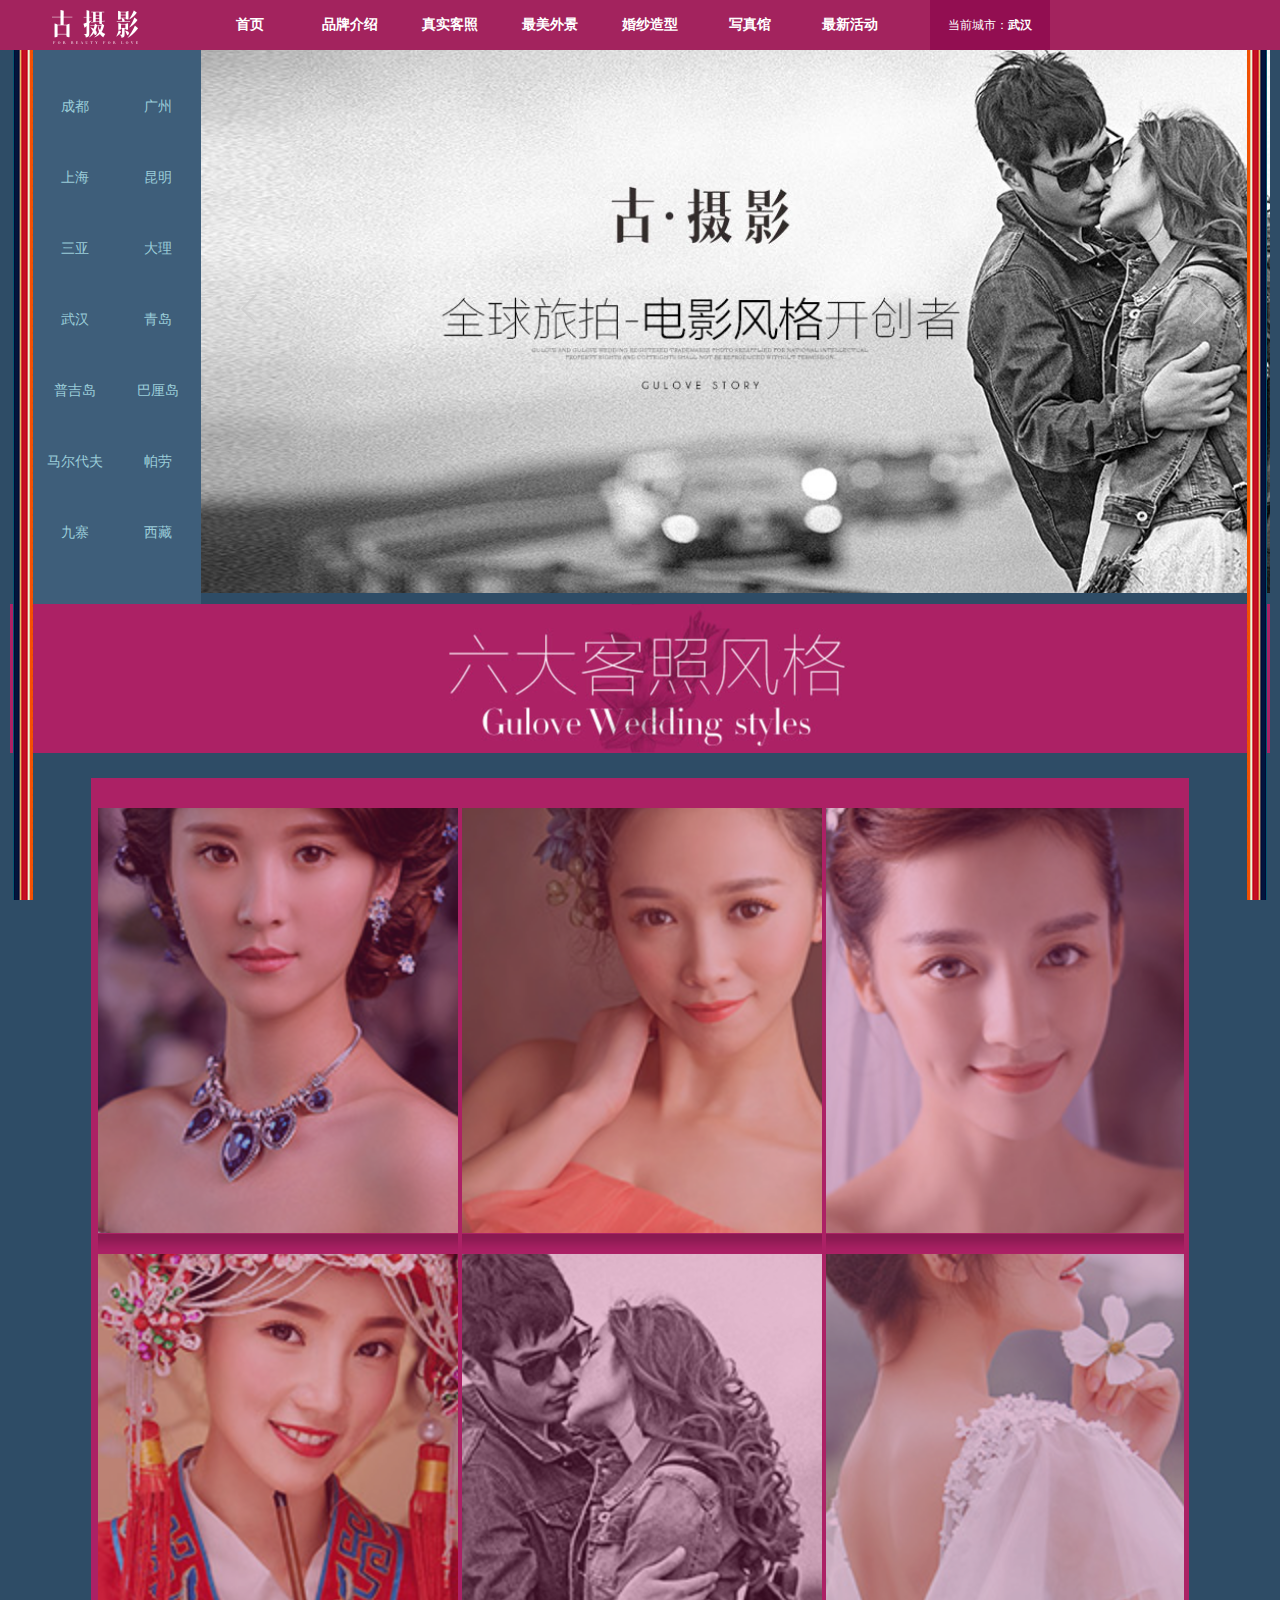
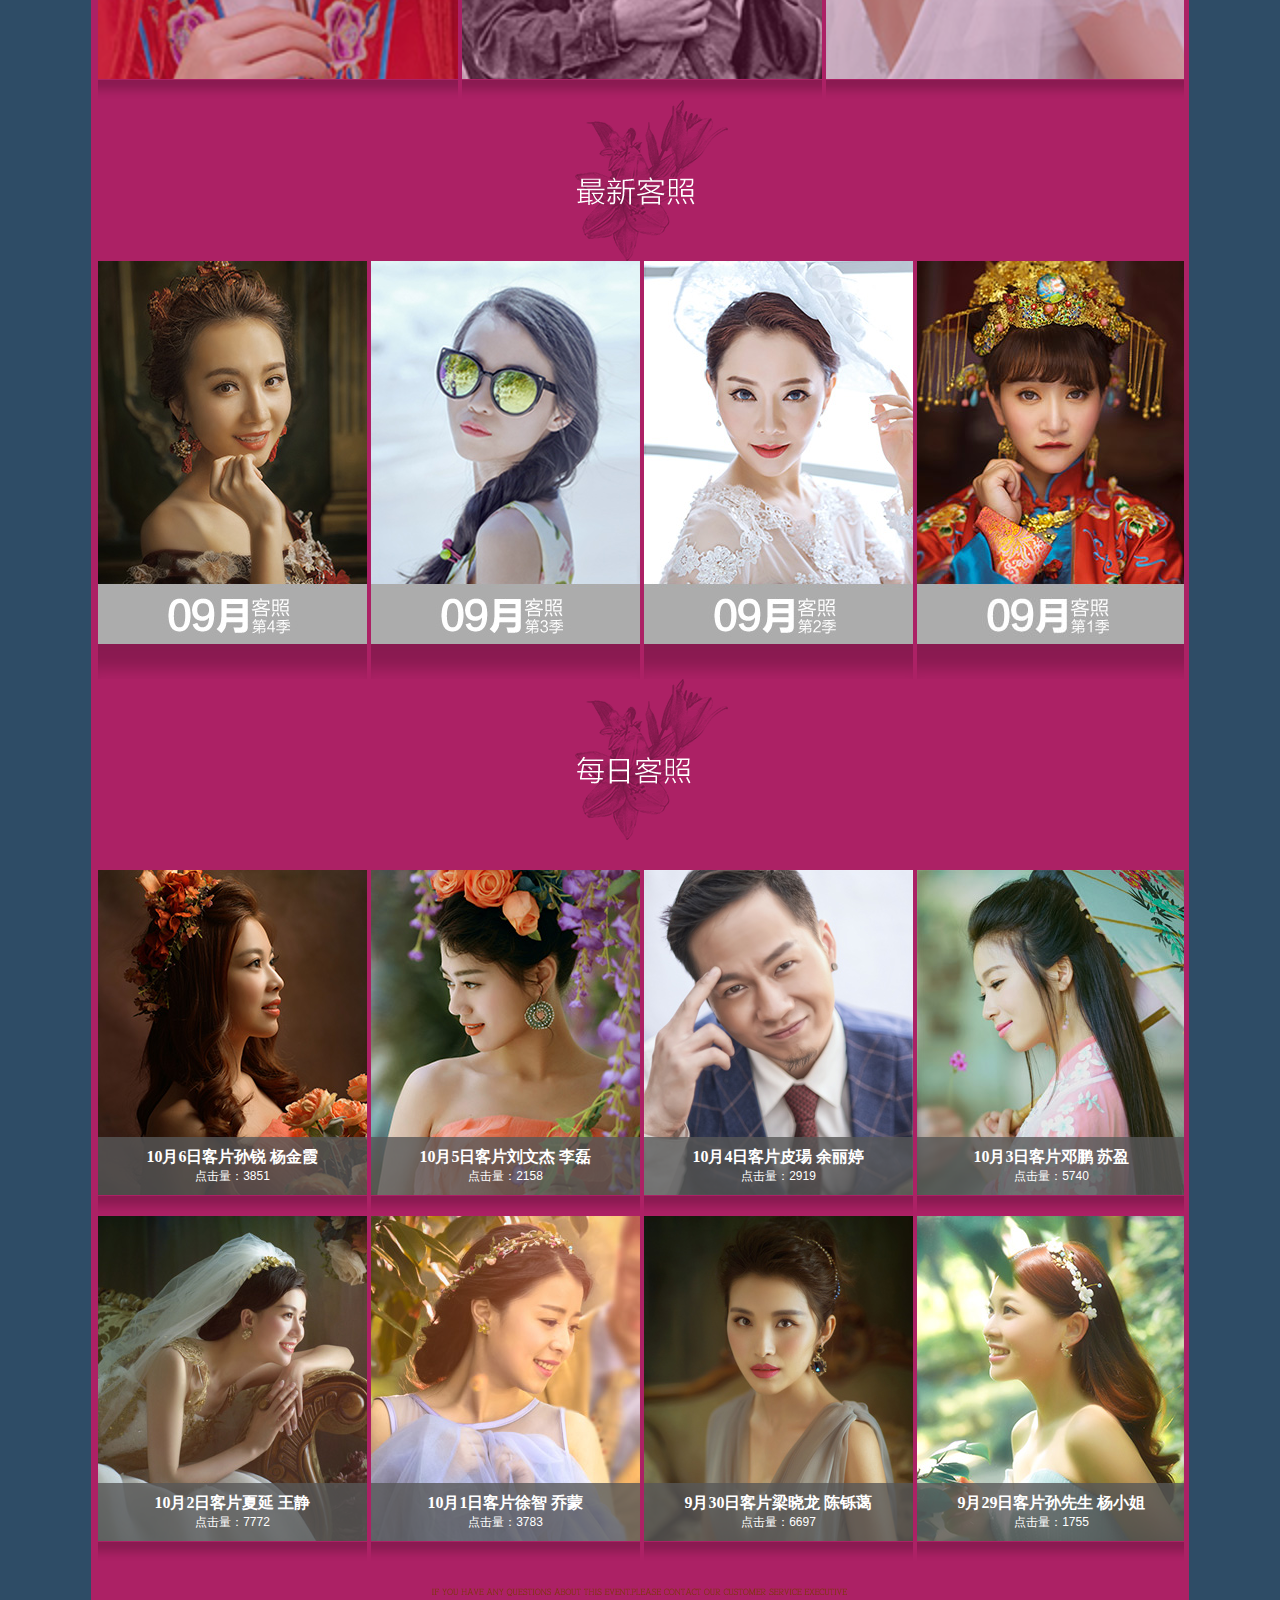
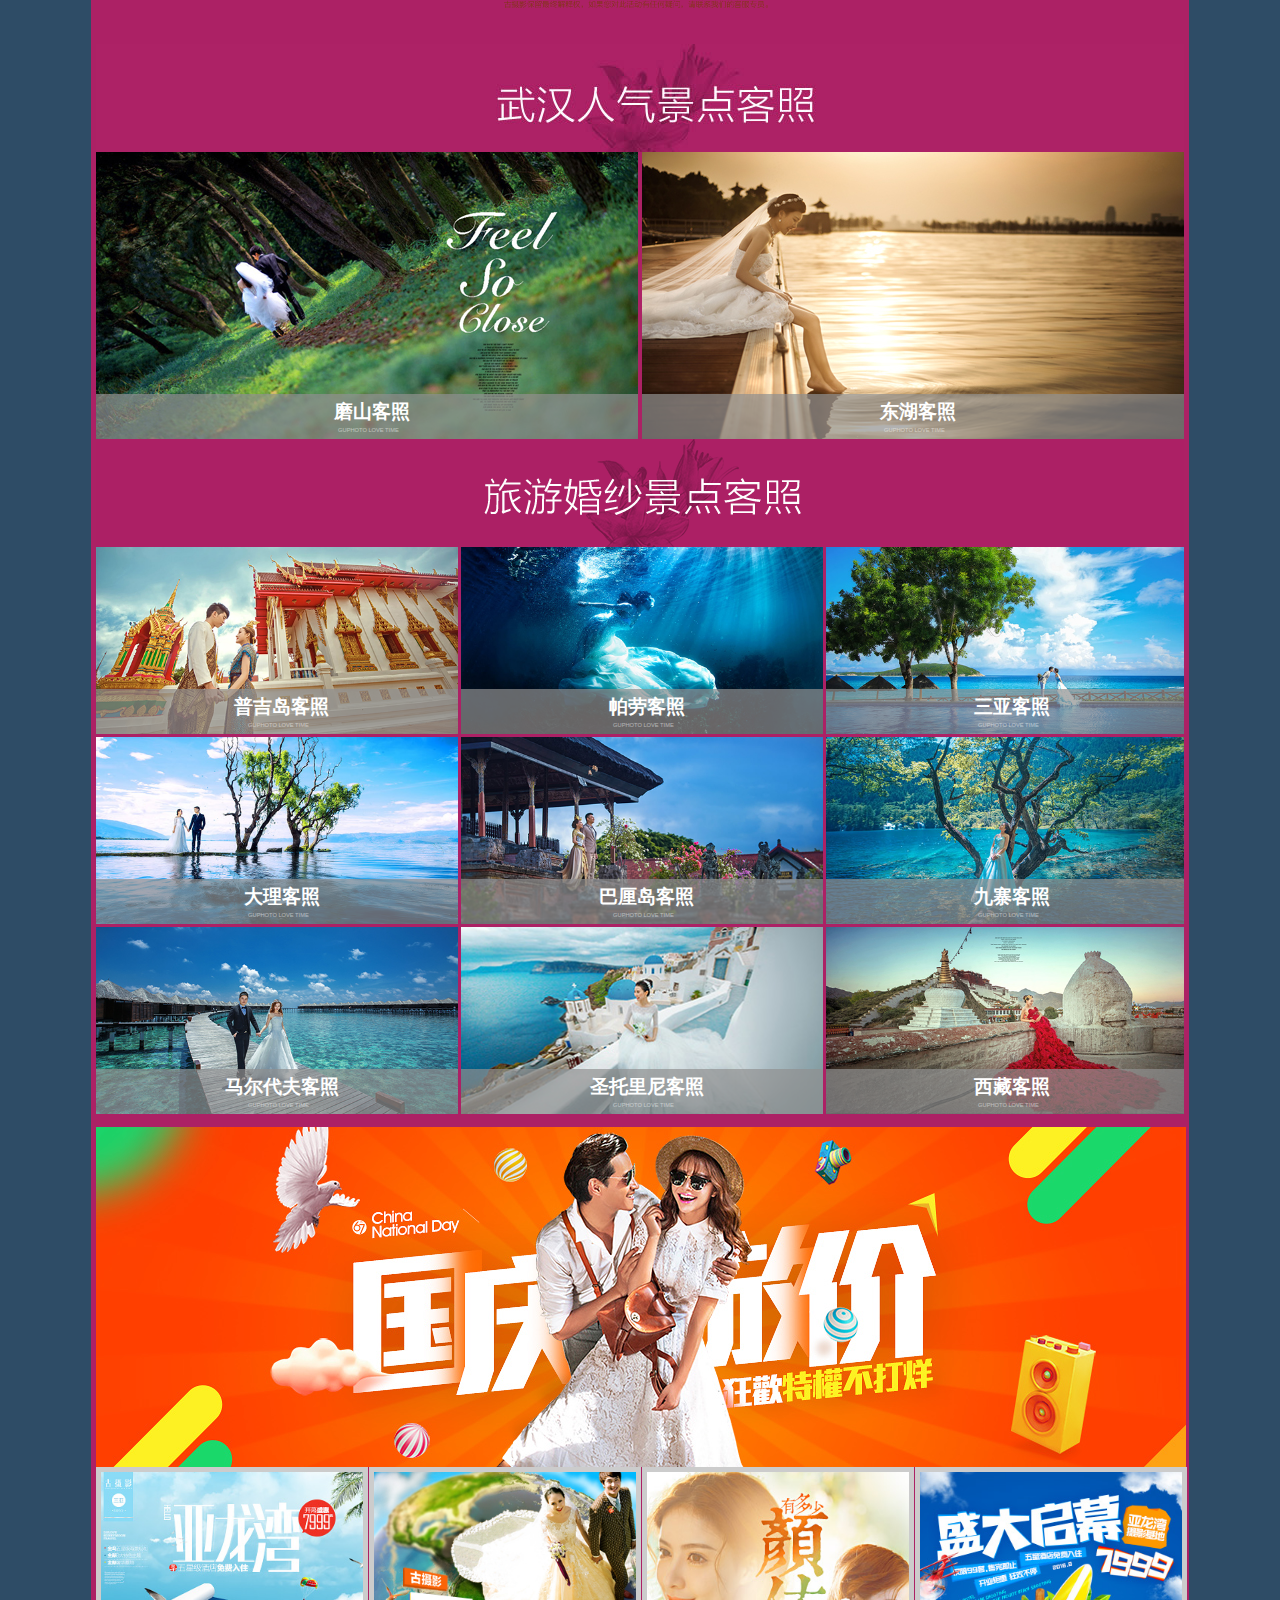
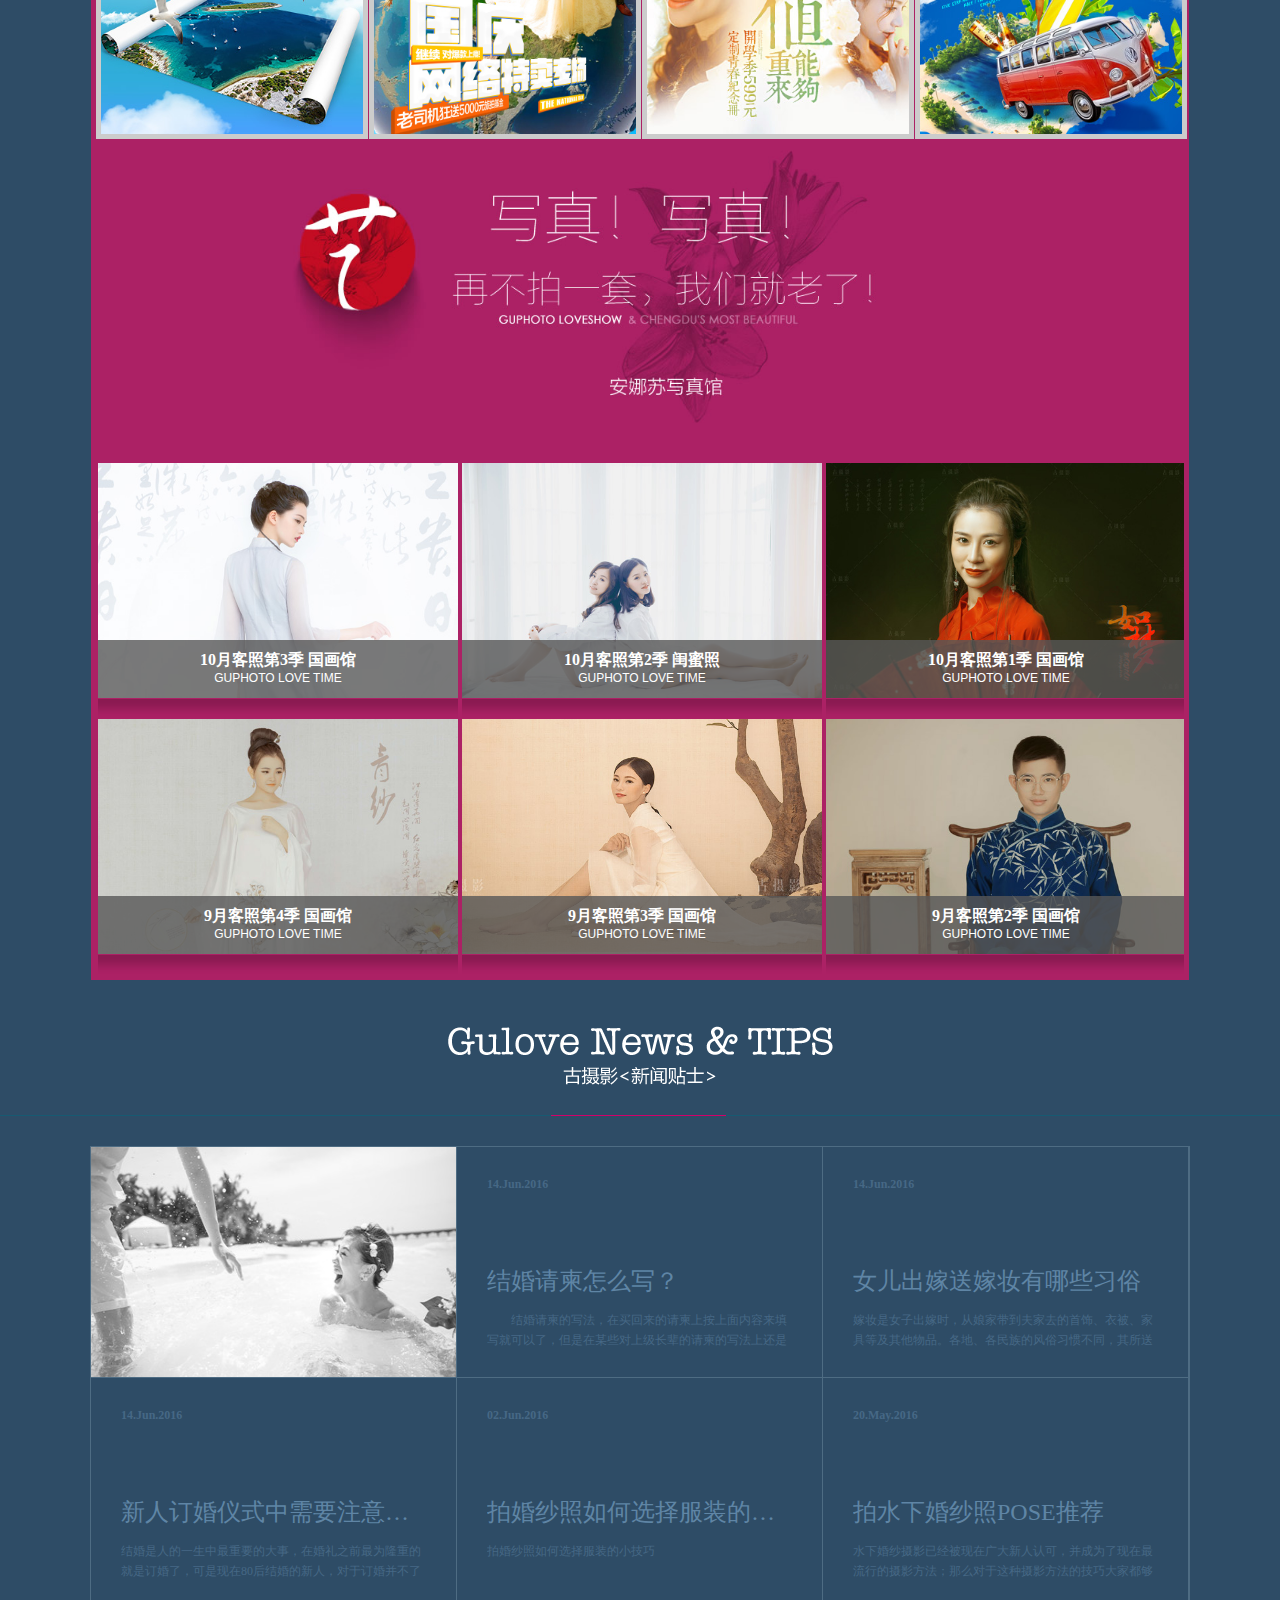
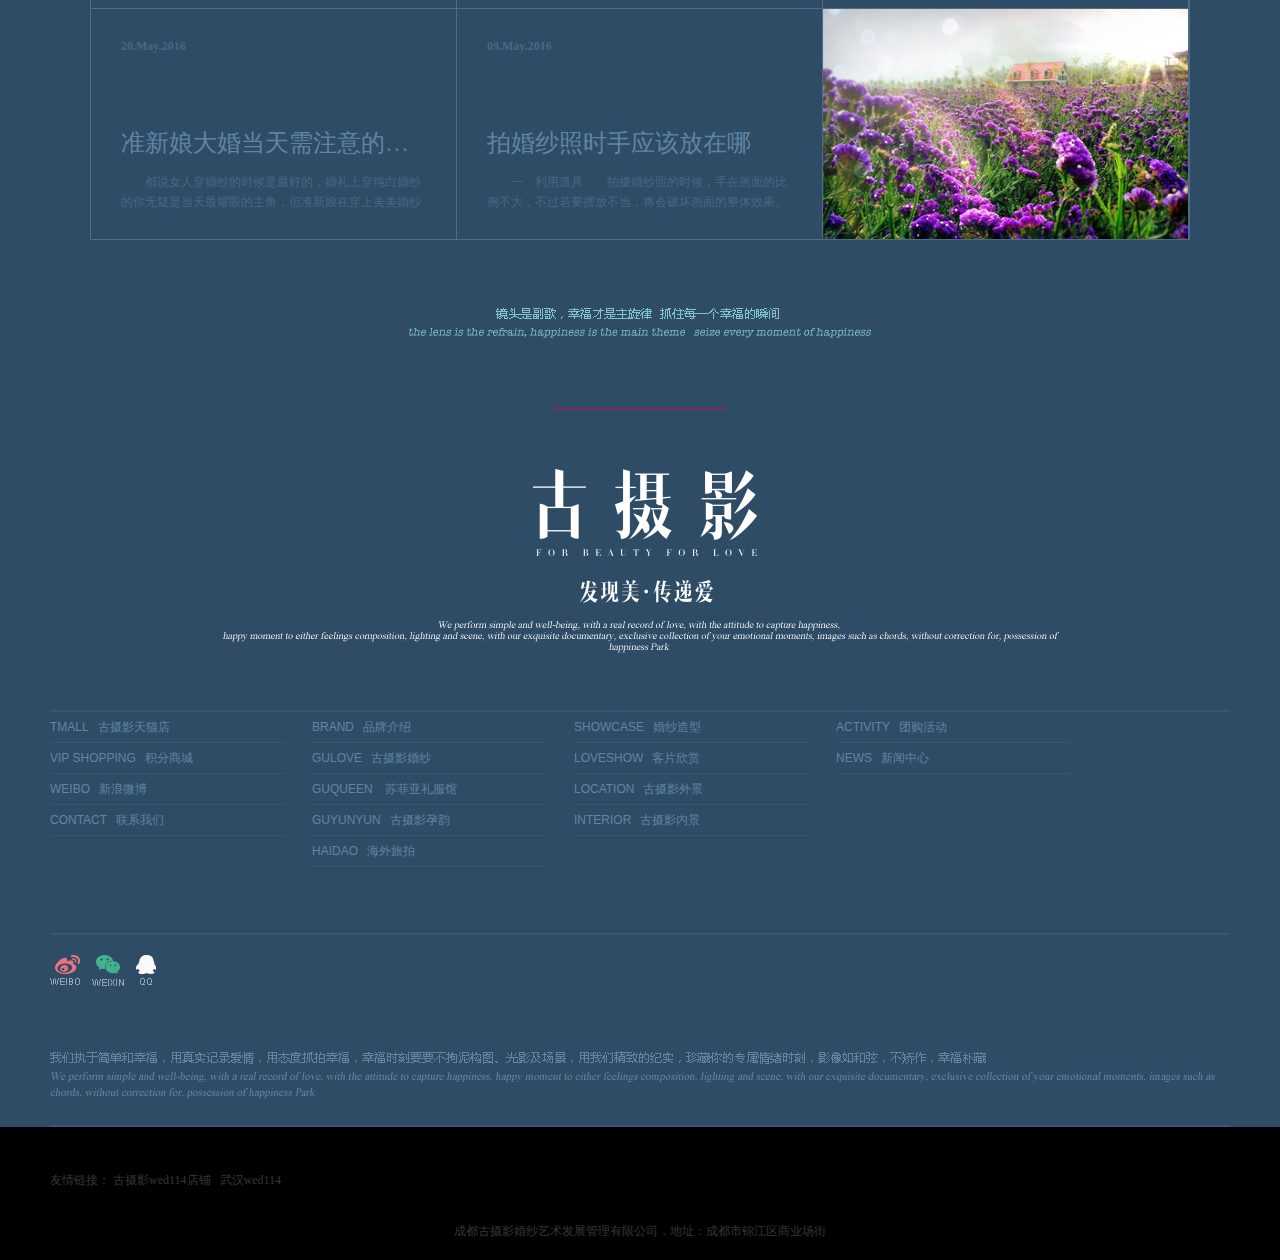
<file: index.html>
<!DOCTYPE html>
<html lang="en">
<head>
    <meta charset="UTF-8">
    <title>Title</title>
    <link rel="stylesheet" href="css/style.css">
    <link rel="stylesheet" href="css/index.css">
    <script src="js/jquery-1.11.1.min.js"></script>
    <script src="js/style.js"></script>
    <script src="js/index.js"></script>
</head>
<body class="page-style-2 index dark-mode-2016">
<div class="city-box city-show-2016" id="page_style_2_city_box">
    <ul class="clear" id="cityList">
        <li>
            <a href="#">成都</a>
        </li>
        <li>
            <a href="#">广州</a>
        </li>
        <li>
            <a href="#">上海</a>
        </li>
        <li>
            <a href="#">昆明</a>
        </li>
        <li>
            <a href="#">三亚</a>
        </li>
        <li>
            <a href="#">大理</a>
        </li>
        <li>
            <a href="#">武汉</a>
        </li>
        <li>
            <a href="#">青岛</a>
        </li>
        <li>
            <a href="#">普吉岛</a>
        </li>
        <li>
            <a href="#">巴厘岛</a>
        </li>
        <li>
            <a href="#">马尔代夫</a>
        </li>
        <li>
            <a href="#">帕劳</a>
        </li>
        <li>
            <a href="#">九寨</a>
        </li>
        <li>
            <a href="#">西藏</a>
        </li>
    </ul>
</div>
<div class="header">
    <nav>
        <div class="top-nav">
            <div class="logo">
                <div class="mt10"><a href="#"><span class="icon-logo"></span></a></div>
            </div>
            <nav>
                <ul class="nav">
                    <li><a href="#">首页</a></li>
                    <li><a href="brand.html">品牌介绍</a></li>
                    <li><a href="client.html">真实客照</a></li>
                    <li><a href="outside.html">最美外景</a></li>
                    <li><a href="#">婚纱造型</a></li>
                    <li id="photo_shop">
                        <a href="#">写真馆</a>
                        <div class="nav-children">
                            <ul>
                                <li><a href="#" >国画馆</a></li>
                                <li><a href="#" >亲子</a></li>
                                <li><a href="#" >孕妈</a></li>
                                <li><a href="#" >闺蜜</a></li>
                                <li><a href="#" >全家福</a></li>
                                <li><a href="#" >情侣</a></li>
                            </ul>
                        </div>
                    </li>
                    <li class="last"><a href="#">最新活动</a></li>
                </ul>
            </nav>
            <div class="fl city">
                当前城市：<strong>武汉</strong>
                <div class="city-box none" id="show_city_nav_top">
                    <ul>
                        <li><a href="#">广州</a></li>
                        <li><a href="#">深圳</a></li>
                    </ul>
                </div>
            </div>
        </div>
    </nav>
</div>
<span class="fix-left-bg"></span>
<span class="fix-right-bg"></span>
<div class="main index">
    <div class="slider-wrapper theme-default top-big-banner">

        <span id="prev_img" class="prev hand"></span>
        <span id="next_img" class="next hand"></span>

        <div class="top-ad-box nivoSlider" id="slider">
            <img src="images/top.jpg">
            <img src="images/banner-2.jpg">
            <img src="images/banner-3.jpg">
            <img src="images/banner-4.jpg">
            <img src="images/banner-5.jpg">
            <img src="images/banner-6.jpg">
        </div>
    </div>
    <div class="slogan-top">
        <a class="title" href="#" >
            <div class="slogan-top-img"></div>
        </a>
    </div>
    <div class="photo-wall photo-3 in-top" id="six_style">
        <div class="photo-wall-super clear">
            <div class="figure zoom">
                <figure>
                    <a class="no_unl list"  href="#">
                        <img src="images/style-1.jpg" class="img"  title="宫廷时尚">
                    </a>
                    <div class="shadow"></div>
                </figure>
            </div>

            <div class="figure zoom" >
                <figure>
                    <a class="no_unl list" href="#">
                        <img class="img" src="images/style-2.jpg" title="复古画意">
                    </a>
                    <div class="shadow"></div>
                </figure>
            </div>

            <div class="figure zoom">
                <figure>
                    <a class="no_unl list"  href="#">
                        <img class="img" src="images/style-3.jpg" title="韩色青春">
                    </a>
                    <div class="shadow"></div>
                </figure>
            </div>
            <div class="figure zoom">
                <figure>
                    <a class="no_unl list" href="#">
                        <img class="img" src="images/style-4.jpg" title="中式古典">
                    </a>
                    <div class="shadow"></div>
                </figure>
            </div>

            <div class="figure zoom">
                <figure>
                    <a class="no_unl list" href="#">
                        <img class="img" src="images/style-5.jpg" title="电影大片">
                    </a>
                    <div class="shadow"></div>
                </figure>
            </div>

            <div class="figure zoom">
                <figure>
                    <a class="no_unl list" href="#">
                        <img class="img" src="images/style-6.jpg" title="日系清新">
                    </a>
                    <div class="shadow"></div>
                </figure>
            </div>
        </div>
        <a class="photo-wall-title" id="month_photo_title">
            <img src="images/photo_title_new.png">
        </a>
    </div>
    <div class="photo-wall photo-4">
        <!--月度客照-->
        <section class="smallGuestPhoto-wrap mode4 clear" id="month_photo">

            <div class="super-wrap">
                <div class="smallGuestPhoto ">
                    <a href="#">
                        <dl>
                            <dd class="modal">
                                <img src="images/nine-4.jpg">
                                <div class="modalBox top"><span>欧式奢华</span></div>
                            </dd>
                        </dl>
                        <div class="smallGuestPhoto-shadow"></div>
                    </a>
                </div>
            </div>
            <div class="super-wrap">
                <div class="smallGuestPhoto ">
                    <a  href="#">
                        <dl>
                            <dd class="modal">
                                <img src="images/nine-3.jpg">
                                <div class="modalBox right"><span>个性时尚</span></div>
                            </dd>
                        </dl>
                        <div class="smallGuestPhoto-shadow"></div>
                    </a>
                </div>
            </div>
            <div class="super-wrap">
                <div class="smallGuestPhoto ">
                    <a  href="#">
                        <dl>
                            <dd class="modal">
                                <img src="images/nine-2.jpg">
                                <div class="modalBox bottom"><span>韩式简约</span></div>
                            </dd>
                        </dl>
                        <div class="smallGuestPhoto-shadow"></div>
                    </a>
                </div>
            </div>
            <div class="super-wrap">
                <div class="smallGuestPhoto ">
                    <a  href="#">
                        <dl>
                            <dd class="modal">
                                <img src="images/nine-1.jpg">
                                <div class="modalBox left"><span>中式经典</span></div>
                            </dd>
                        </dl>
                        <div class="smallGuestPhoto-shadow"></div>
                    </a>
                </div>
            </div>

        </section>
        <img class="photo-title" src="images/photo_title.png">

        <div class="photo-wall-super clear" id="GuestPhoto">

            <div class="figure">
                <figure>
                    <figcaption></figcaption>
                    <a class="no_unl"  href="#">
                        <div class="title-wrap2">
                            <p class="title">10月6日客片孙锐 杨金霞</p>
                            <p style="transform: scale(1);" class="e">点击量：3851</p>
                        </div>
                        <img class="lazy" title="10月6日客片孙锐 杨金霞" alt="10月6日客片孙锐 杨金霞" src="images/269_325_20160812045759295.jpg">
                    </a>
                    <div class="shadow"></div>
                </figure>
            </div>


            <div class="figure">
                <figure>
                    <figcaption></figcaption>
                    <a class="no_unl"  href="#">
                        <div class="title-wrap2">
                            <p class="title">10月5日客片刘文杰 李磊</p>
                            <p style="transform: scale(1);" class="e">点击量：2158</p>
                        </div>
                        <img class="lazy" title="10月5日客片刘文杰 李磊" alt="10月5日客片刘文杰 李磊" src="images/269_325_20160804053608727.jpg">
                    </a>
                    <div class="shadow"></div>
                </figure>
            </div>


            <div class="figure">
                <figure>
                    <figcaption></figcaption>
                    <a class="no_unl"  href="#">
                        <div class="title-wrap2">
                            <p class="title">10月4日客片皮瑒 余丽婷</p>
                            <p style="transform: scale(1);" class="e">点击量：2919</p>
                        </div>
                        <img class="lazy" title="10月4日客片皮瑒 余丽婷" alt="10月4日客片皮瑒 余丽婷" src="images/269_325_20160716055329226.jpg">
                    </a>
                    <div class="shadow"></div>
                </figure>
            </div>


            <div class="figure">
                <figure>
                    <figcaption></figcaption>
                    <a class="no_unl"  href="#">
                        <div class="title-wrap2">
                            <p class="title">10月3日客片邓鹏 苏盈</p>
                            <p style="transform: scale(1);" class="e">点击量：5740</p>
                        </div>
                        <img class="lazy" title="10月3日客片邓鹏 苏盈" alt="10月3日客片邓鹏 苏盈" src="images/269_325_20160706044117639.jpg">
                    </a>
                    <div class="shadow"></div>
                </figure>
            </div>
            <div class="cb"></div>

            <div class="figure">
                <figure>
                    <figcaption></figcaption>
                    <a class="no_unl"  href="#">
                        <div class="title-wrap2">
                            <p class="title">10月2日客片夏延 王静</p>
                            <p style="transform: scale(1);" class="e">点击量：7772</p>
                        </div>
                        <img class="lazy" title="10月2日客片夏延 王静" alt="10月2日客片夏延 王静" src="images/269_325_20160526060223436.jpg">
                    </a>
                    <div class="shadow"></div>
                </figure>
            </div>


            <div class="figure">
                <figure>
                    <figcaption></figcaption>
                    <a class="no_unl"  href="#">
                        <div class="title-wrap2">
                            <p class="title">10月1日客片徐智 乔蒙</p>
                            <p style="transform: scale(1);" class="e">点击量：3783</p>
                        </div>
                        <img class="lazy" title="10月1日客片徐智 乔蒙" alt="10月1日客片徐智 乔蒙" src="images/269_325_20160708092110550.jpg">
                    </a>
                    <div class="shadow"></div>
                </figure>
            </div>


            <div class="figure">
                <figure>
                    <figcaption></figcaption>
                    <a class="no_unl"  href="#">
                        <div class="title-wrap2">
                            <p class="title">9月30日客片梁晓龙 陈铄蔼</p>
                            <p style="transform: scale(1);" class="e">点击量：6697</p>
                        </div>
                        <img class="lazy" title="9月30日客片梁晓龙 陈铄蔼" alt="9月30日客片梁晓龙 陈铄蔼" src="images/269_325_20160521053230529.jpg">
                    </a>
                    <div class="shadow"></div>
                </figure>
            </div>


            <div class="figure">
                <figure>
                    <figcaption></figcaption>
                    <a class="no_unl"  href="#">
                        <div class="title-wrap2">
                            <p class="title">9月29日客片孙先生 杨小姐</p>
                            <p style="transform: scale(1);" class="e">点击量：1755</p>
                        </div>
                        <img class="lazy" title="9月29日客片孙先生 杨小姐" alt="9月29日客片孙先生 杨小姐" src="images/269_325_20160812045552456.jpg">
                    </a>
                    <div class="shadow"></div>
                </figure>
            </div>
        </div><!--\super-->

        <div class="cop2"></div>
    </div>
    <div class="photo-wall photo-3">
        <div class="photo-wall-super">
            <img class="travel-photo-title" src="images/wh_popular_attractions.jpg">
            <div class="index-loaction-smallImg-wrap  column-2 clear">
                <dl>
                    <dt>
                        <p class="title">磨山客照</p>
                        <p class="e">GUPHOTO LOVE TIME</p>
                    </dt>
                    <dd>
                        <a href="#">
                            <img src="images/542_287_20160519045344325.jpg">
                        </a>
                    </dd>
                    <div class="shadow"></div>
                </dl>

                <dl>
                    <dt>
                        <p class="title">东湖客照</p>
                        <p class="e">GUPHOTO LOVE TIME</p>
                    </dt>
                    <dd>
                        <a href="#">
                            <img src="images/542_287_20160727045627847.jpg">
                        </a>
                    </dd>
                    <div class="shadow"></div>
                </dl>


            </div>


            <img class="travel-photo-title" src="images/travel_photo_title.png">
            <div class="index-loaction-smallImg-wrap column-2-1 clear">
                <dl>
                    <dt>
                    <p class="title">普吉岛客照</p>
                    <p class="e">GUPHOTO LOVE TIME</p>
                    </dt>
                    <dd>
                        <a href="#">
                            <img src="images/542_287_20160820050447766.jpg">
                        </a>
                    </dd>
                </dl>


                <dl>
                    <dt>
                    <p class="title">帕劳客照</p>
                    <p class="e">GUPHOTO LOVE TIME</p>
                    </dt>
                    <dd><a href="#">
                        <img src="images/542_287_20160820050427974.jpg">
                    </a>
                    </dd>
                </dl>


                <dl>
                    <dt>
                    <p class="title">三亚客照</p>
                    <p class="e">GUPHOTO LOVE TIME</p>
                    </dt>
                    <dd>
                        <a href="#">
                            <img src="images/542_287_20160820050408817.jpg">
                        </a>
                    </dd>
                </dl>


                <dl>
                    <dt>
                    <p class="title">大理客照</p>
                    <p class="e">GUPHOTO LOVE TIME</p>
                    </dt>
                    <dd>
                        <a href="#">
                            <img src="images/542_287_20160820050349202.jpg">
                        </a>
                    </dd>
                </dl>


                <dl>
                    <dt>
                    <p class="title">巴厘岛客照</p>
                    <p class="e">GUPHOTO LOVE TIME</p>
                    </dt>
                    <dd>
                        <a href="#" >
                            <img src="images/542_287_20160820051520485.jpg">
                        </a>
                    </dd>
                </dl>


                <dl class="mr0">
                    <dt>
                    <p class="title">九寨客照</p>
                    <p class="e">GUPHOTO LOVE TIME</p>
                    </dt>
                    <dd>
                        <a href="#">
                            <img src="images/542_287_20160820044045624.jpg">
                        </a>
                    </dd>
                </dl>


                <dl>
                    <dt>
                    <p class="title">马尔代夫客照</p>
                    <p class="e">GUPHOTO LOVE TIME</p>
                    </dt>
                    <dd>
                        <a href="#" >
                            <img src="images/542_287_20160820051533586.jpg">
                        </a>
                    </dd>
                </dl>


                <dl>
                    <dt>
                    <p class="title">圣托里尼客照</p>
                    <p class="e">GUPHOTO LOVE TIME</p>
                    </dt>
                    <dd>
                        <a href="#">
                            <img src="images/20150420033900504.jpg">
                        </a>
                    </dd>
                </dl>


                <dl class="mr0">
                    <dt>
                    <p class="title">西藏客照</p>
                    <p class="e">GUPHOTO LOVE TIME</p>
                    </dt>
                    <dd>
                        <a href="#">
                            <img src="images/542_287_20160820044013559.jpg">
                        </a>
                    </dd>
                </dl>



            </div>
        </div>
        <!--<img class="bottom-shadow" src="http://resources1.gulove.com/graph/icon/shadow.png">-->
    </div>
    <div class="color-wall-wrap">
        <div class="slider-wrapper theme-default">
            <div class="nivoSlider mb6 overflow-hidden" id="slider2">
                <a href="#" >
                    <img alt="" src="images/1090_340_20160927050756673.jpg" >
                </a>
            </div>
        </div>

        <div class="color-wall-wrap-inner clear">
            <div class="box red">
                <div class="box-inner">
                    <a class="no_unl" href="#">
                        <div class="wire"></div>
                        <img class="lazy" title="亚龙湾 开幕盛宴7999限量发售" src="images/360_360_20160930115957843.jpg">
                    </a>
                </div>
            </div>


            <div class="box red">
                <div class="box-inner">
                    <a class="no_unl" href="#">
                        <div class="wire"></div>
                        <img class="lazy" title="国庆网络特卖会 狂送5000元旅拍基金" src="images/360_360_20160930120525368.jpg">
                    </a>
                </div>
            </div>


            <div class="box red">
                <div class="box-inner">
                    <a class="no_unl" href="#">
                        <div class="wire"></div>
                        <img class="lazy" title="有多少颜值可以重来" src="images/360_360_20160901053003240.jpg">
                    </a>
                </div>
            </div>

            <div class="box red box-last">
                <div class="box-inner">
                    <a href="#">
                        <div class="wire"></div>
                        <img src="images/360_360_20160804023504158.jpg" >
                    </a>
                </div>
            </div>
        </div>
    </div>
    <div class="photo-wall photo-3 art"><!--写真模块-->
        <a href="#" >
            <img class="mt10 mb10" src="images/title_art.jpg" width="80%">
        </a>
        <div class="photo-wall-super">
            <div class="figure">
                <figure>
                    <a class="no_unl" href="#">
                        <div class="title-wrap2">
                            <p class="title">10月客照第3季 国画馆</p>
                            <p class="e">GUPHOTO LOVE TIME</p>
                        </div>
                        <img src="images/535_357_20160930053654218.jpg" title="10月客照第3季 国画馆">
                    </a>
                    <div class="shadow"></div>
                </figure>
            </div>
            <div class="figure">
                <figure>
                    <a class="no_unl" href="#">
                        <div class="title-wrap2">
                            <p class="title">10月客照第2季 闺蜜照</p>
                            <p class="e">GUPHOTO LOVE TIME</p>
                        </div>
                        <img  src="images/549_367_20160930053604439.jpg" title="10月客照第2季 闺蜜照">
                    </a>
                    <div class="shadow"></div>
                </figure>
            </div>
            <div class="figure">
                <figure>
                    <figcaption></figcaption>
                    <a class="no_unl"  href="#">
                        <div class="title-wrap2">
                            <p class="title">10月客照第1季 国画馆</p>
                            <p class="e">GUPHOTO LOVE TIME</p>
                        </div>
                        <img src="images/549_367_20160930053421393.jpg" title="10月客照第1季 国画馆">
                    </a>
                    <div class="shadow"></div>
                </figure>
            </div>
            <div class="figure">
                <figure>
                    <figcaption></figcaption>
                    <a class="no_unl"  href="#">
                        <div class="title-wrap2">
                            <p class="title">9月客照第4季 国画馆</p>
                            <p class="e">GUPHOTO LOVE TIME</p>
                        </div>
                        <img src="images/534_357_20160909043646521.jpg" title="9月客照第4季 国画馆">
                    </a>
                    <div class="shadow"></div>
                </figure>
            </div>
            <div class="figure">
                <figure>
                    <figcaption></figcaption>
                    <a class="no_unl"  href="#2">
                        <div class="title-wrap2">
                            <p class="title">9月客照第3季 国画馆</p>
                            <p class="e">GUPHOTO LOVE TIME</p>
                        </div>
                        <img src="images/591_395_20160909043632770.jpg" title="9月客照第3季 国画馆">
                    </a>
                    <div class="shadow"></div>
                </figure>
            </div>
            <div class="figure">
                <figure>
                    <figcaption></figcaption>
                    <a class="no_unl"  href="#">
                        <div class="title-wrap2">
                            <p class="title">9月客照第2季 国画馆</p>
                            <p class="e">GUPHOTO LOVE TIME</p>
                        </div>
                        <img src="images/550_368_20160909043620977.jpg" title="9月客照第2季 国画馆">
                    </a>
                    <div class="shadow"></div>
                </figure>
            </div>
        </div>
    </div>
</div>
<section class="activity-news">
    <dl>
        <dt class="head">
            <div class="title-wrap"><span class="activity-news-title"></span></div>
            <div class="icon-line"></div>
        </dt>
        <dd class="infos-wrap  clear">

            <img class="news-info news-info-bgimg" src="images/20140618023743539.jpg">
            <div class="news-info m ">
                <dl>
                    <dt>
                        <p class="news-info-time">14.Jun.2016</p>
                        <p class="news-info-title"><a  href="#" title="结婚请柬怎么写？">结婚请柬怎么写？</a></p>
                    </dt>
                    <dd class="news-info-introduce"><a  href="#">　　结婚请柬的写法，在买回来的请柬上按上面内容来填写就可以了，但是在某些对上级长辈的请柬的写法上还是有所不同的。　　结婚请柬的格是...</a></dd>
                </dl>
            </div>
            <div class="news-info  ">
                <dl>
                    <dt>
                    <p class="news-info-time">14.Jun.2016</p>
                    <p class="news-info-title"><a  href="#" title="女儿出嫁送嫁妆有哪些习俗">女儿出嫁送嫁妆有哪些习俗</a></p>
                    </dt>
                    <dd class="news-info-introduce"><a  href="#">嫁妆是女子出嫁时，从娘家带到夫家去的首饰、衣被、家具等及其他物品。各地、各民族的风俗习惯不同，其所送的嫁妆也会不同。送嫁妆也是跟一...</a></dd>
                </dl>
            </div>
            <div class="cb"></div>
            <div class="news-info">
                <dl>
                    <dt>
                    <p class="news-info-time">14.Jun.2016</p>
                    <p class="news-info-title"><a  href="#" title="新人订婚仪式中需要注意事项">新人订婚仪式中需要注意事项</a></p>
                    </dt>
                    <dd class="news-info-introduce"><a  href="#">结婚是人的一生中最重要的大事，在婚礼之前最为隆重的就是订婚了，可是现在80后结婚的新人，对于订婚并不了解，但是订婚作为中国古老文明的...</a></dd>
                </dl>

            </div>



            <div class="news-info m ">
                <dl>
                    <dt>
                    <p class="news-info-time">02.Jun.2016</p>
                    <p class="news-info-title"><a  href="#" title="拍婚纱照如何选择服装的小技巧">拍婚纱照如何选择服装的小技巧</a></p>
                    </dt>
                    <dd class="news-info-introduce"><a  href="#">拍婚纱照如何选择服装的小技巧</a></dd>
                </dl>

            </div>



            <div class="news-info  ">
                <dl>
                    <dt>
                    <p class="news-info-time">20.May.2016</p>
                    <p class="news-info-title"><a  href="#" title="拍水下婚纱照POSE推荐">拍水下婚纱照POSE推荐</a></p>
                    </dt>
                    <dd class="news-info-introduce"><a  href="#">水下婚纱摄影已经被现在广大新人认可，并成为了现在最流行的摄影方法；那么对于这种摄影方法的技巧大家都够知道多少呢，以下业内相关专家就...</a></dd>
                </dl>

            </div>

            <div class="cb"></div>

            <div class="news-info  last">
                <dl>
                    <dt>
                    <p class="news-info-time">20.May.2016</p>
                    <p class="news-info-title"><a  href="#" title="准新娘大婚当天需注意的安全事项">准新娘大婚当天需注意的安全事项</a></p>
                    </dt>
                    <dd class="news-info-introduce"><a  href="#">　　都说女人穿婚纱的时候是最好的，婚礼上穿纯白婚纱的你无疑是当天最耀眼的主角，但准新娘在穿上美美婚纱的同时也要注意安全哦，下面小编...</a></dd>
                </dl>

            </div>



            <div class="news-info m ">
                <dl>
                    <dt>
                    <p class="news-info-time">09.May.2016</p>
                    <p class="news-info-title"><a  href="#" title="拍婚纱照时手应该放在哪">拍婚纱照时手应该放在哪</a></p>
                    </dt>
                    <dd class="news-info-introduce"><a  href="#">　　一、利用道具　　拍摄婚纱照的时候，手在画面的比例不大，不过若要摆放不当，将会破坏画面的整体效果。因此手是在站姿人像中很不好处理...</a></dd>
                </dl>
            </div>
            <img class="news-info news-info-bgimg" src="images/20140618023757352.jpg">
            <div class="cb"></div>
        </dd>
    </dl>
</section>
<div class="bottom-slogan-wrap">
    <span class="bottom-slogan"></span>
</div>
<footer>
    <div class="main">
        <div class="icon-line"></div>
        <div class="big-logo-wrap">
            <span class="icon-big-logo"></span>
        </div>

        <section class="brand-wx-wrap">
            <hr>
            <div class="brand-wrap clear">
                <ul class="brand-wrap-ul">
                    <li><span class="brand-englishName">TMALL</span><a  href="#" class="url-tmall">古摄影天猫店</a></li>
                    <li><span class="brand-englishName">VIP SHOPPING</span><a  href="" class="url-shopping">积分商城</a></li>
                    <li><span class="brand-englishName">WEIBO</span><a  href="#" class="url-weiboSina">新浪微博</a></li>
                    <li><span class="brand-englishName">CONTACT</span><a  href="#" class="url-contact">联系我们</a></li>
                </ul>
                <ul class="brand-wrap-ul">
                    <li><span class="brand-englishName">BRAND</span><a  href="#?t=11_A_PZ_PC" class="url-brand">品牌介绍</a></li>
                    <li><span class="brand-englishName">GULOVE</span><a  href="" class="url-gulove">古摄影婚纱</a></li>
                    <li><span class="brand-englishName">GUQUEEN </span><a  href="" class="url-guqueen">苏菲亚礼服馆</a></li>
                    <li><span class="brand-englishName">GUYUNYUN</span><a  href="" class="url-guyun">古摄影孕韵</a></li>
                    <li><span class="brand-englishName">HAIDAO</span><a  href="" class="url-haidao">海外旅拍</a></li>
                </ul>
                <ul class="brand-wrap-ul">
                    <li><span class="brand-englishName">SHOWCASE</span><a  href="#?t=11_A_PZ_PC" class="url-showcase">婚纱造型</a></li>
                    <li><span class="brand-englishName">LOVESHOW</span><a  href="#?t=11_A_PZ_PC" class="url-loveshow">客片欣赏</a></li>
                    <li><span class="brand-englishName">LOCATION</span><a  href="#?t=11_A_PZ_PC" class="url-location">古摄影外景</a></li>
                    <li><span class="brand-englishName">Interior</span><a  href="#?t=11_A_PZ_PC" class="url-interior">古摄影内景</a></li>
                </ul>
                <ul class="brand-wrap-ul">
                    <li><span class="brand-englishName">ACTIVITY</span><a  href="" class="url-act">团购活动</a></li>
                    <li><span class="brand-englishName">NEWS</span><a  href="#?t=11_A_PZ_PC" class="url-activities">新闻中心</a></li>
                </ul>

            </div>

            <hr>
        </section>


        <section class="footer-msgWrap">
            <a class="ajax cboxElement" target="blank" href="#">
                <a class="ajax cboxElement clear" target="blank" href="#">
                    <div class="footer-msgWrap-icon clear">
                        <span class="icon-sina-weibo-txt"></span>
                        <span class="icon-weixin-txt"></span>
                        <span class="icon-qq-txt"></span>
                    </div>
                </a>
            </a>
            <div class="footer-txt"><span class="icon-footer-txt"></span></div>
            <hr class="hr-line">
        </section>

    </div><!--/main-->




    <section class="friendly-link-wrap" id="friendly_link">
        <ul class="friendly-link main no-bg">
            <li>友情链接：&nbsp;<a href="#">古摄影wed114店铺</a>&nbsp;&nbsp; <a href="#">武汉wed114</a>&nbsp;</li>
        </ul>
        <span class="company-info">成都古摄影婚纱艺术发展管理有限公司，地址：成都市锦江区商业场街</span>
    </section>

</footer>
</body>
</html>
</file>
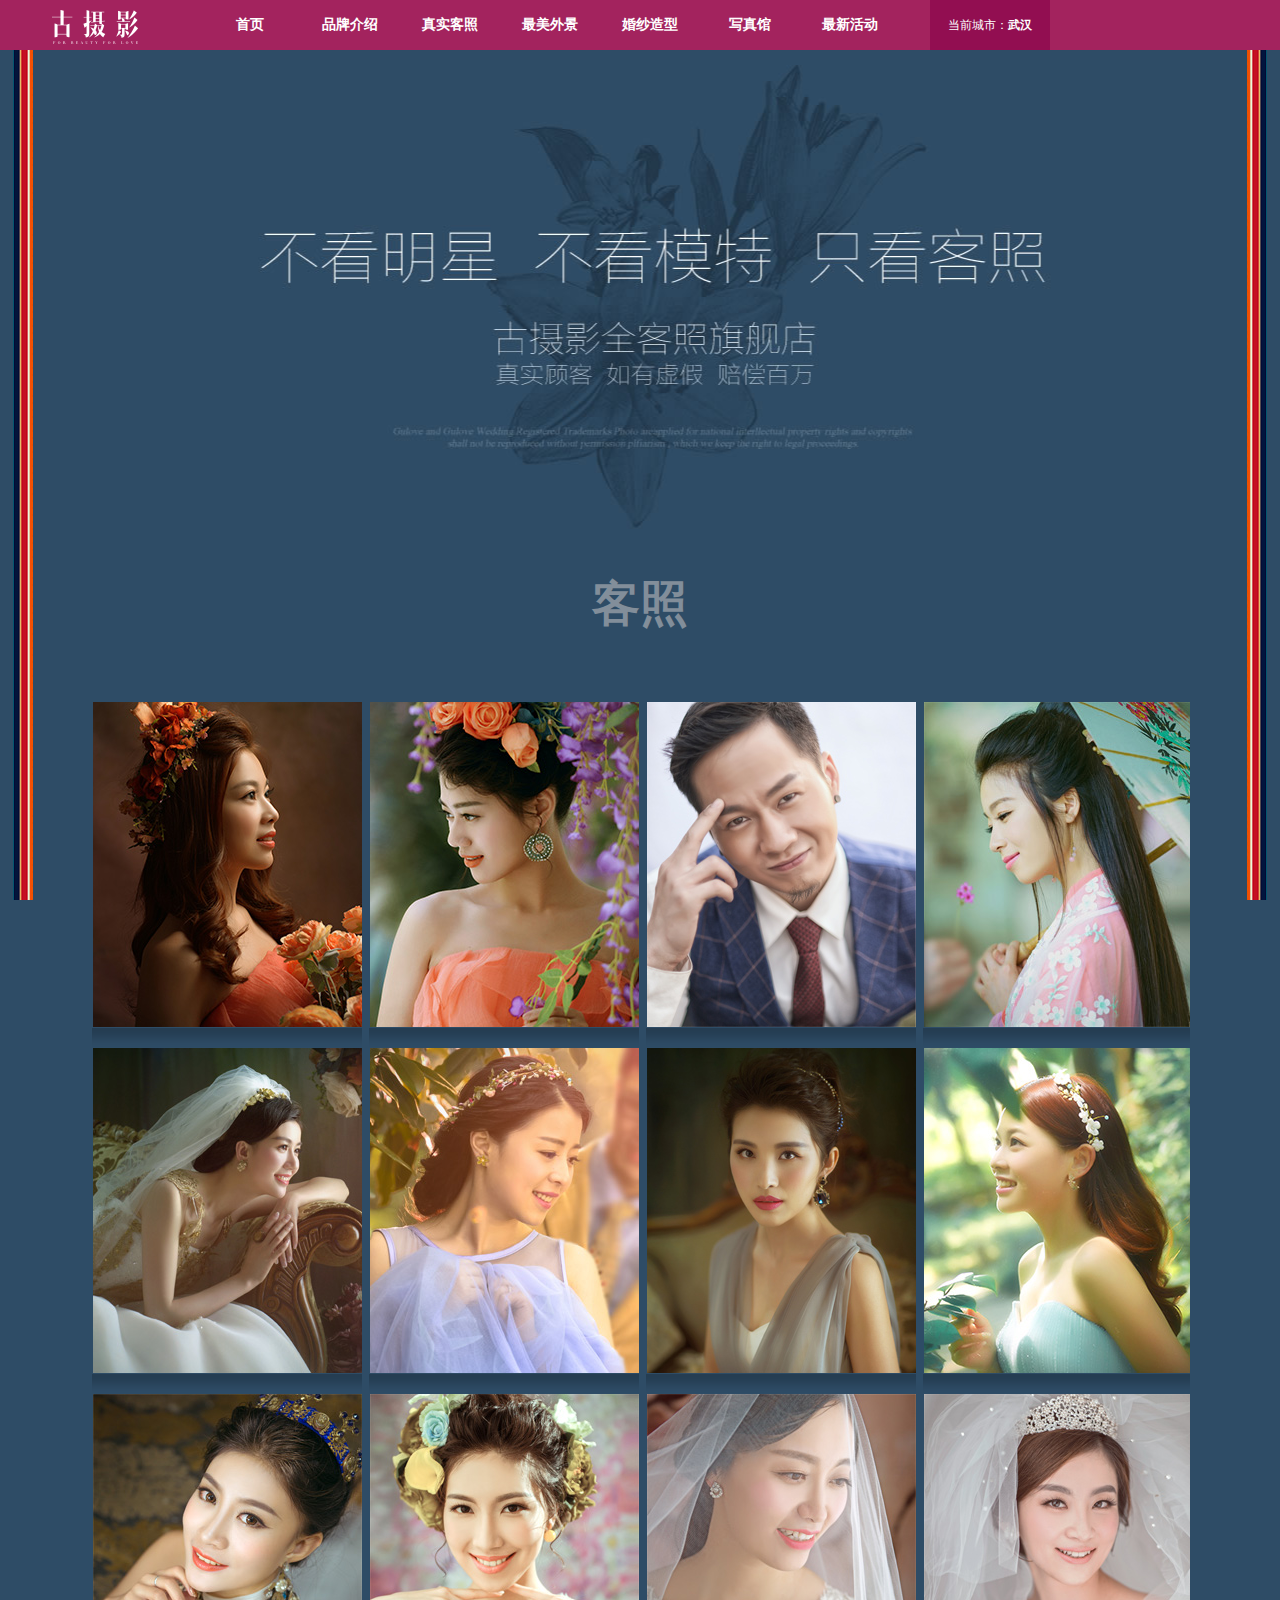
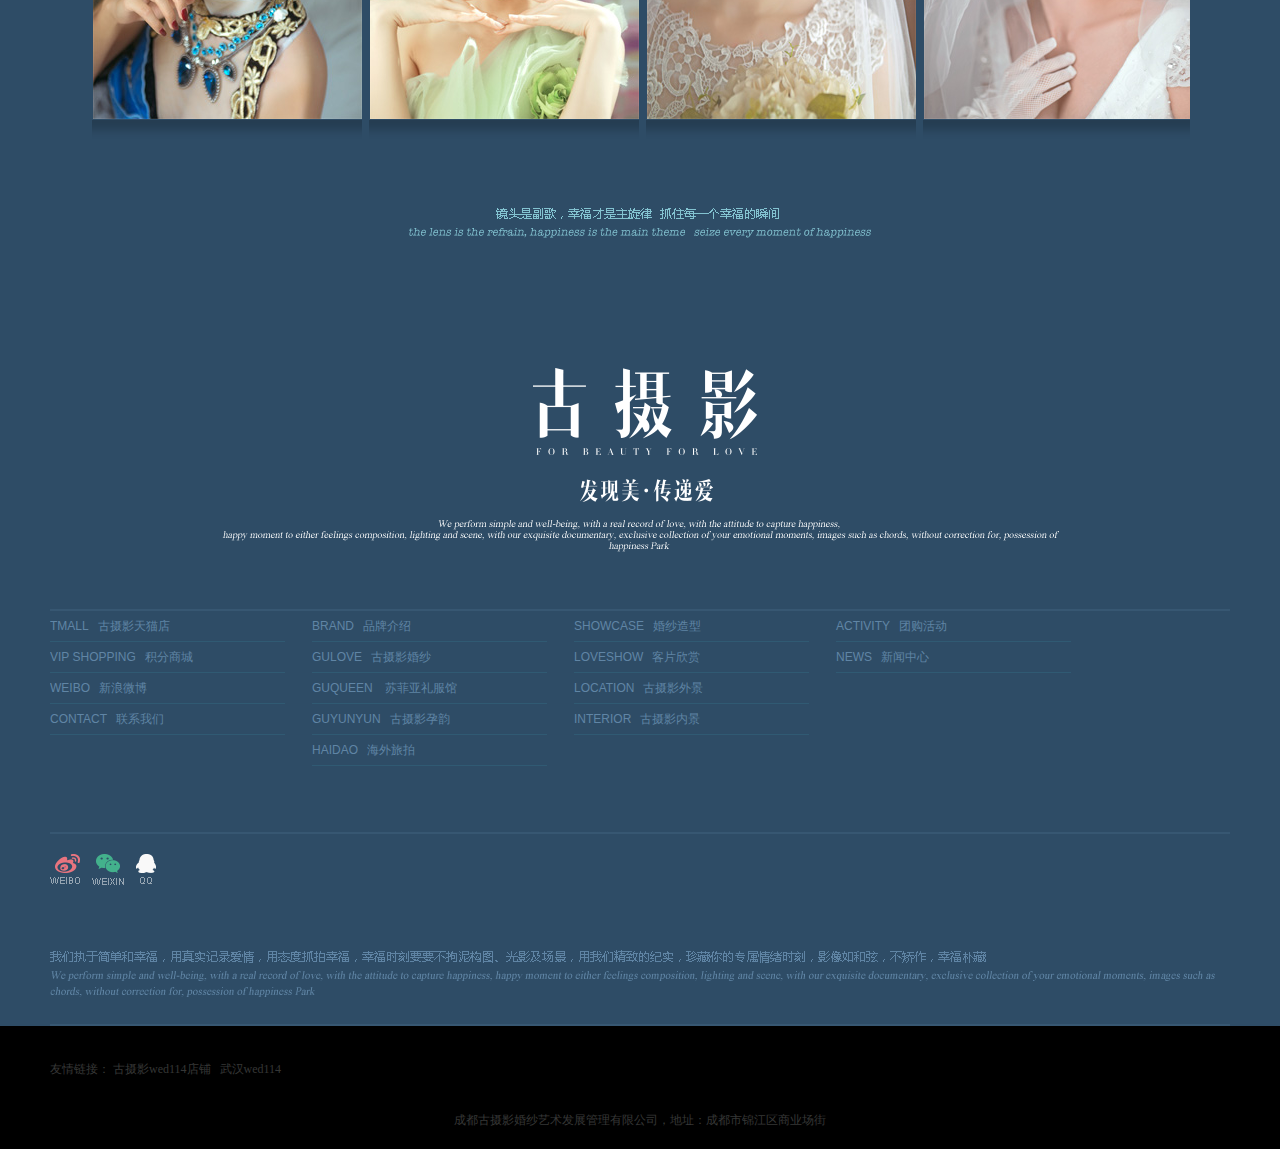
<file: client.html>
<!DOCTYPE html>
<html lang="en">
<head>
    <meta charset="UTF-8">
    <title>Title</title>
    <link rel="stylesheet" type="text/css" href="css/style.css">
    <link rel="stylesheet" type="text/css" href="css/client.css">
    <script src="js/jquery-1.11.1.min.js"></script>

    <script src="js/style.js"></script>
</head>
<body>
<!--nav-->
<div class="header">
    <nav>
        <div class="top-nav">
            <div class="logo">
                <div class="mt10"><a href="#"><span class="icon-logo"></span></a></div>
            </div>
            <nav>
                <ul class="nav">
                    <li><a href="index.html">首页</a></li>
                    <li><a href="brand.html">品牌介绍</a></li>
                    <li><a href="#">真实客照</a></li>
                    <li><a href="outside.html">最美外景</a></li>
                    <li><a href="#">婚纱造型</a></li>
                    <li id="photo_shop">
                        <a href="#" >写真馆</a>
                        <div class="nav-children">
                            <ul>
                                <li><a href="#" >国画馆</a></li>
                                <li><a href="#" >亲子</a></li>
                                <li><a href="#" >孕妈</a></li>
                                <li><a href="#" >闺蜜</a></li>
                                <li><a href="#" >全家福</a></li>
                                <li><a href="#" >情侣</a></li>
                            </ul>
                        </div>
                    </li>
                    <li class="last"><a href="#">最新活动</a></li>
                </ul>
            </nav>
            <div class="fl city">
                当前城市：<strong>武汉</strong>
                <div class="city-box none" id="show_city_nav_top">
                    <ul>
                        <li><a href="#">广州</a></li>
                        <li><a href="#">深圳</a></li>
                    </ul>
                </div>
            </div>
        </div>
    </nav>
</div>
<span class="fix-left-bg"></span>
<span class="fix-right-bg"></span>
<!--content-->
<section class="photo-list-wrap photo-4-mode">
    <div class="main">
        <div class="list-title-wrap">
            <!--<span class="list-title-guestPhoto"></span>-->
            <div class="header-banner"></div>
        </div>
        <h1 class="photo-sub-title">客照</h1>


        <div class="photo-wall photo-4  no-bg">

            <div class="photo-wall-super clear" id="GuestPhoto">

                <div class="figure">
                    <figure>
                        <figcaption></figcaption>
                        <a class="no_unl"  href="#">
                            <div class="title-wrap pa">
                                <h3>GUPHOTO LOVE TIME</h3>
                                <h1>10月6日客片孙锐 杨金霞</h1>
                            </div>
                            <img class="dark" src="images/guest_photo_dark.png" >
                            <img class="lazy" src="images/269_325_20160812045759295.jpg">
                        </a>
                        <div class="shadow"></div>
                    </figure>
                </div>


                <div class="figure">
                    <figure>
                        <figcaption></figcaption>
                        <a class="no_unl"  href="#">
                            <div class="title-wrap pa">
                                <h3>GUPHOTO LOVE TIME</h3>
                                <h1>10月5日客片刘文杰 李磊</h1>
                            </div>
                            <img class="dark" src="images/guest_photo_dark.png">
                            <img class="lazy" src="images/269_325_20160804053608727.jpg">
                        </a>
                        <div class="shadow"></div>
                    </figure>
                </div>


                <div class="figure">
                    <figure>
                        <figcaption></figcaption>
                        <a class="no_unl"  href="#">
                            <div class="title-wrap pa">
                                <h3>GUPHOTO LOVE TIME</h3>
                                <h1>10月4日客片皮瑒 余丽婷</h1>
                            </div>
                            <img class="dark" src="images/guest_photo_dark.png">
                            <img class="lazy" src="images/269_325_20160716055329226.jpg">
                        </a>
                        <div class="shadow"></div>
                    </figure>
                </div>


                <div class="figure">
                    <figure>
                        <figcaption></figcaption>
                        <a class="no_unl"  href="#">
                            <div class="title-wrap pa">
                                <h3>GUPHOTO LOVE TIME</h3>
                                <h1>10月3日客片邓鹏 苏盈</h1>
                            </div>
                            <img class="dark" src="images/guest_photo_dark.png">
                            <img class="lazy" src="images/269_325_20160706044117639.jpg">
                        </a>
                        <div class="shadow"></div>
                    </figure>
                </div>

                <div class="figure">
                    <figure>
                        <figcaption></figcaption>
                        <a class="no_unl"  href="#">
                            <div class="title-wrap pa">
                                <h3>GUPHOTO LOVE TIME</h3>
                                <h1>10月2日客片夏延 王静</h1>
                            </div>
                            <img class="dark" src="images/guest_photo_dark.png">
                            <img class="lazy" src="images/269_325_20160526060223436.jpg">
                        </a>
                        <div class="shadow"></div>
                    </figure>
                </div>


                <div class="figure">
                    <figure>
                        <figcaption></figcaption>
                        <a class="no_unl"  href="#">
                            <div class="title-wrap pa">
                                <h3>GUPHOTO LOVE TIME</h3>
                                <h1>10月1日客片徐智 乔蒙</h1>
                            </div>
                            <img class="dark" src="images/guest_photo_dark.png">
                            <img class="lazy" src="images/269_325_20160708092110550.jpg">
                        </a>
                        <div class="shadow"></div>
                    </figure>
                </div>


                <div class="figure">
                    <figure>
                        <figcaption></figcaption>
                        <a class="no_unl" href="#">
                            <div class="title-wrap pa">
                                <h3>GUPHOTO LOVE TIME</h3>
                                <h1>9月30日客片梁晓龙 陈铄蔼</h1>
                            </div>
                            <img class="dark" src="images/guest_photo_dark.png">
                            <img class="lazy" src="images/269_325_20160521053230529.jpg">
                        </a>
                        <div class="shadow"></div>
                    </figure>
                </div>


                <div class="figure">
                    <figure>
                        <figcaption></figcaption>
                        <a class="no_unl" href="#">
                            <div class="title-wrap pa">
                                <h3>GUPHOTO LOVE TIME</h3>
                                <h1>9月29日客片孙先生 杨小姐</h1>
                            </div>
                            <img class="dark" src="images/guest_photo_dark.png">
                            <img class="lazy" src="images/269_325_20160812045552456.jpg">
                        </a>
                        <div class="shadow"></div>
                    </figure>
                </div>
                <div class="cb"></div>

                <div class="figure">
                    <figure>
                        <figcaption></figcaption>
                        <a class="no_unl"  href="#">
                            <div class="title-wrap pa">
                                <h3>GUPHOTO LOVE TIME</h3>
                                <h1>9月28日客片彭湃 张思琪</h1>
                            </div>
                            <img class="dark" src="images/guest_photo_dark.png">
                            <img class="lazy" src="images/20151229015337813.jpg">
                        </a>
                        <div class="shadow"></div>
                    </figure>
                </div>


                <div class="figure">
                    <figure>
                        <figcaption></figcaption>
                        <a class="no_unl"  href="#">
                            <div class="title-wrap pa">
                                <h3>GUPHOTO LOVE TIME</h3>
                                <h1>9月27客片潘一路 时文琪</h1>
                            </div>
                            <img class="dark" src="images/guest_photo_dark.png">
                            <img class="lazy" src="images/20151013024425995.jpg">
                        </a>
                        <div class="shadow"></div>
                    </figure>
                </div>


                <div class="figure">
                    <figure>
                        <figcaption></figcaption>
                        <a class="no_unl" href="#">
                            <div class="title-wrap pa">
                                <h3>GUPHOTO LOVE TIME</h3>
                                <h1>9月26日客片钱泽 黄婷</h1>
                            </div>
                            <img class="dark" src="images/guest_photo_dark.png">
                            <img class="lazy" src="images/20160122042057908.jpg">
                        </a>
                        <div class="shadow"></div>
                    </figure>
                </div>


                <div class="figure">
                    <figure>
                        <figcaption></figcaption>
                        <a class="no_unl" href="#">
                            <div class="title-wrap pa">
                                <h3>GUPHOTO LOVE TIME</h3>
                                <h1>9月25日客片刘雪琦 芦羽春</h1>
                            </div>
                            <img class="dark" src="images/guest_photo_dark.png">
                            <img class="lazy" src="images/269_325_20160530053004622.jpg">
                        </a>
                        <div class="shadow"></div>
                    </figure>
                </div>
                <div class="cb"></div>
                <div class="cb"></div>
            </div>
        </div>
        <div class="cop"></div>	</div><!--main-->
</section>


<!--footer-->
<div class="bottom-slogan-wrap">
    <span class="bottom-slogan"></span>
</div>

<footer>
    <div class="main">
        <div class="icon-line"></div>
        <div class="big-logo-wrap">
            <span class="icon-big-logo"></span>
        </div>

        <section class="brand-wx-wrap">
            <hr>
            <div class="brand-wrap clear">
                <ul class="brand-wrap-ul">
                    <li><span class="brand-englishName">TMALL</span><a  href="#" class="url-tmall">古摄影天猫店</a></li>
                    <li><span class="brand-englishName">VIP SHOPPING</span><a  href="" class="url-shopping">积分商城</a></li>
                    <li><span class="brand-englishName">WEIBO</span><a  href="#" class="url-weiboSina">新浪微博</a></li>
                    <li><span class="brand-englishName">CONTACT</span><a  href="#" class="url-contact">联系我们</a></li>
                </ul>
                <ul class="brand-wrap-ul">
                    <li><span class="brand-englishName">BRAND</span><a  href="#?t=11_A_PZ_PC" class="url-brand">品牌介绍</a></li>
                    <li><span class="brand-englishName">GULOVE</span><a  href="" class="url-gulove">古摄影婚纱</a></li>
                    <li><span class="brand-englishName">GUQUEEN </span><a  href="" class="url-guqueen">苏菲亚礼服馆</a></li>
                    <li><span class="brand-englishName">GUYUNYUN</span><a  href="" class="url-guyun">古摄影孕韵</a></li>
                    <li><span class="brand-englishName">HAIDAO</span><a  href="" class="url-haidao">海外旅拍</a></li>
                </ul>
                <ul class="brand-wrap-ul">
                    <li><span class="brand-englishName">SHOWCASE</span><a  href="#?t=11_A_PZ_PC" class="url-showcase">婚纱造型</a></li>
                    <li><span class="brand-englishName">LOVESHOW</span><a  href="#?t=11_A_PZ_PC" class="url-loveshow">客片欣赏</a></li>
                    <li><span class="brand-englishName">LOCATION</span><a  href="#?t=11_A_PZ_PC" class="url-location">古摄影外景</a></li>
                    <li><span class="brand-englishName">Interior</span><a  href="#?t=11_A_PZ_PC" class="url-interior">古摄影内景</a></li>
                </ul>
                <ul class="brand-wrap-ul">
                    <li><span class="brand-englishName">ACTIVITY</span><a  href="" class="url-act">团购活动</a></li>
                    <li><span class="brand-englishName">NEWS</span><a  href="#?t=11_A_PZ_PC" class="url-activities">新闻中心</a></li>
                </ul>

            </div>

            <hr>
        </section>


        <section class="footer-msgWrap">
            <a class="ajax cboxElement" target="blank" href="#">
                <a class="ajax cboxElement clear" target="blank" href="#">
                    <div class="footer-msgWrap-icon clear">
                        <span class="icon-sina-weibo-txt"></span>
                        <span class="icon-weixin-txt"></span>
                        <span class="icon-qq-txt"></span>
                    </div>
                </a>
            </a>
            <div class="footer-txt"><span class="icon-footer-txt"></span></div>
            <hr class="hr-line">
        </section>

    </div><!--/main-->




    <section class="friendly-link-wrap" id="friendly_link">
        <ul class="friendly-link main no-bg">
            <li>友情链接：&nbsp;<a href="#">古摄影wed114店铺</a>&nbsp;&nbsp; <a href="#">武汉wed114</a>&nbsp;</li>
        </ul>
        <span class="company-info">成都古摄影婚纱艺术发展管理有限公司，地址：成都市锦江区商业场街</span>
    </section>

</footer>

</body>
</html>
</file>
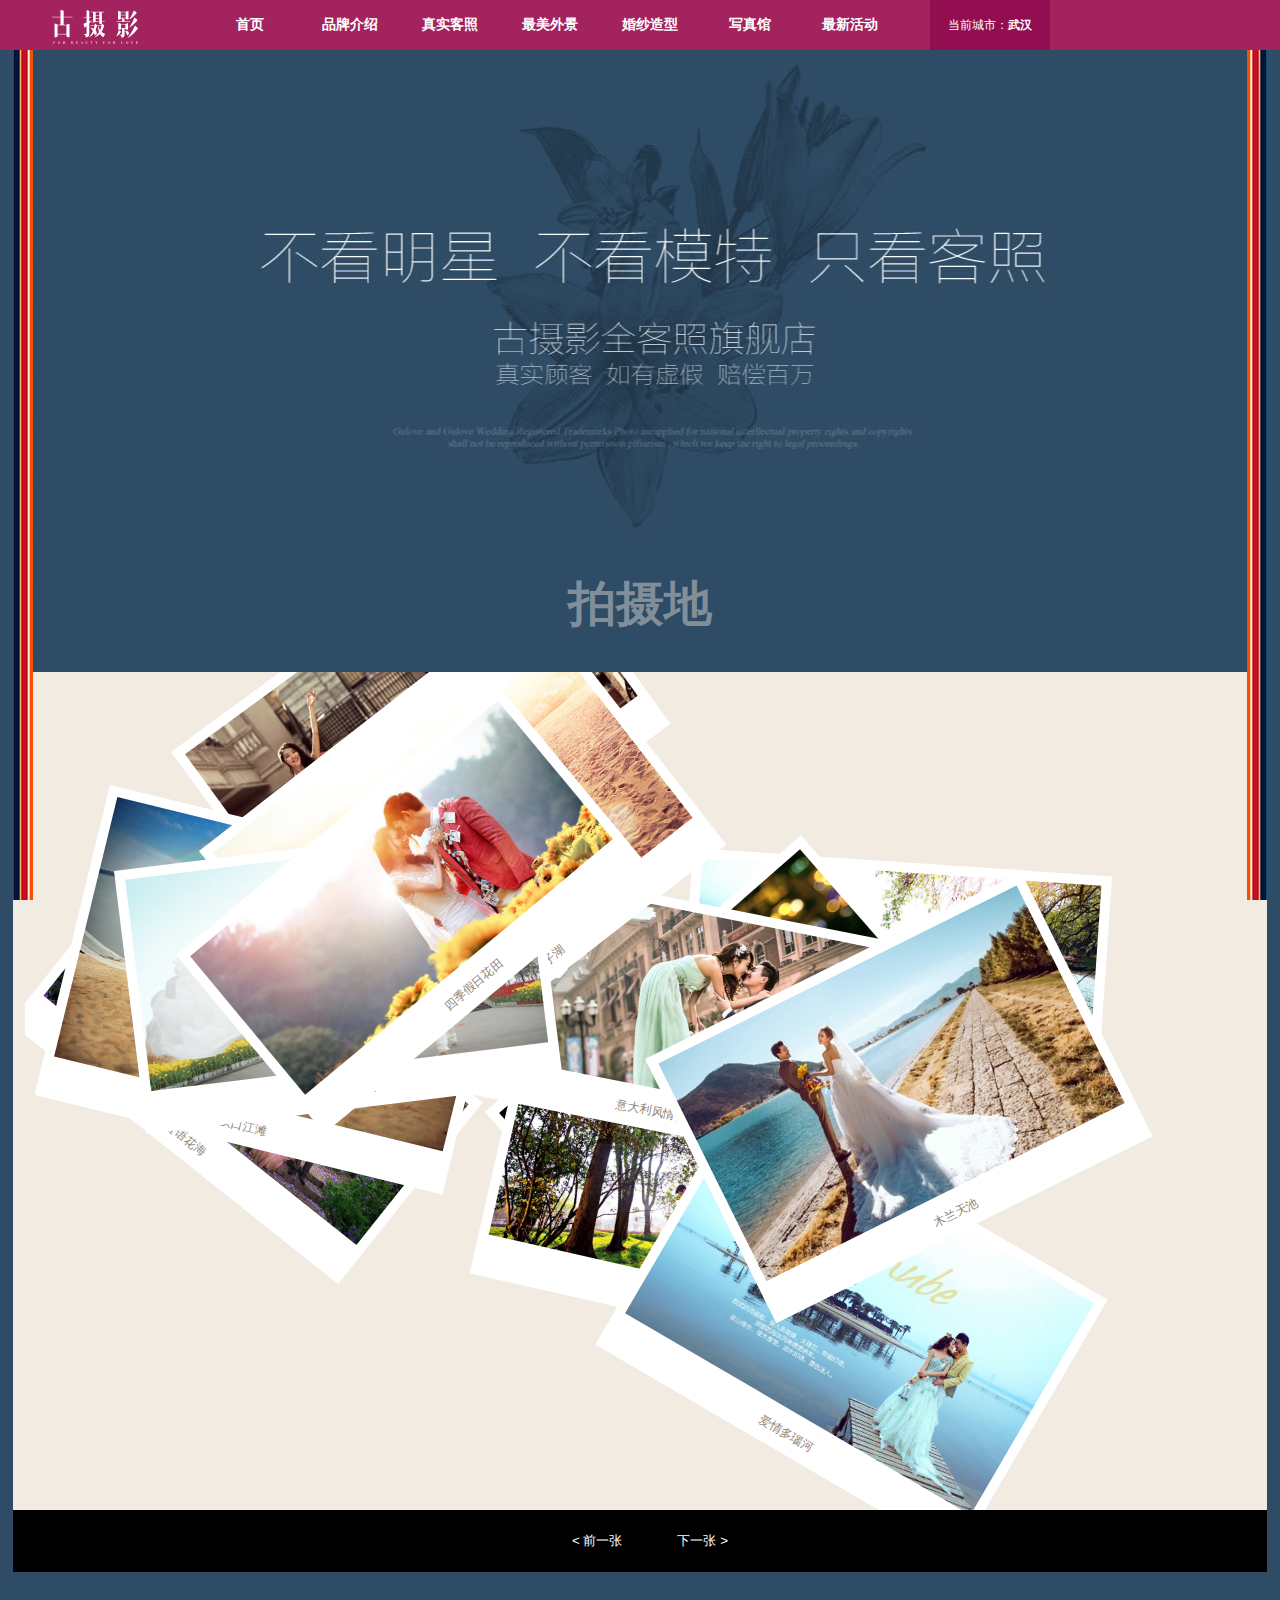
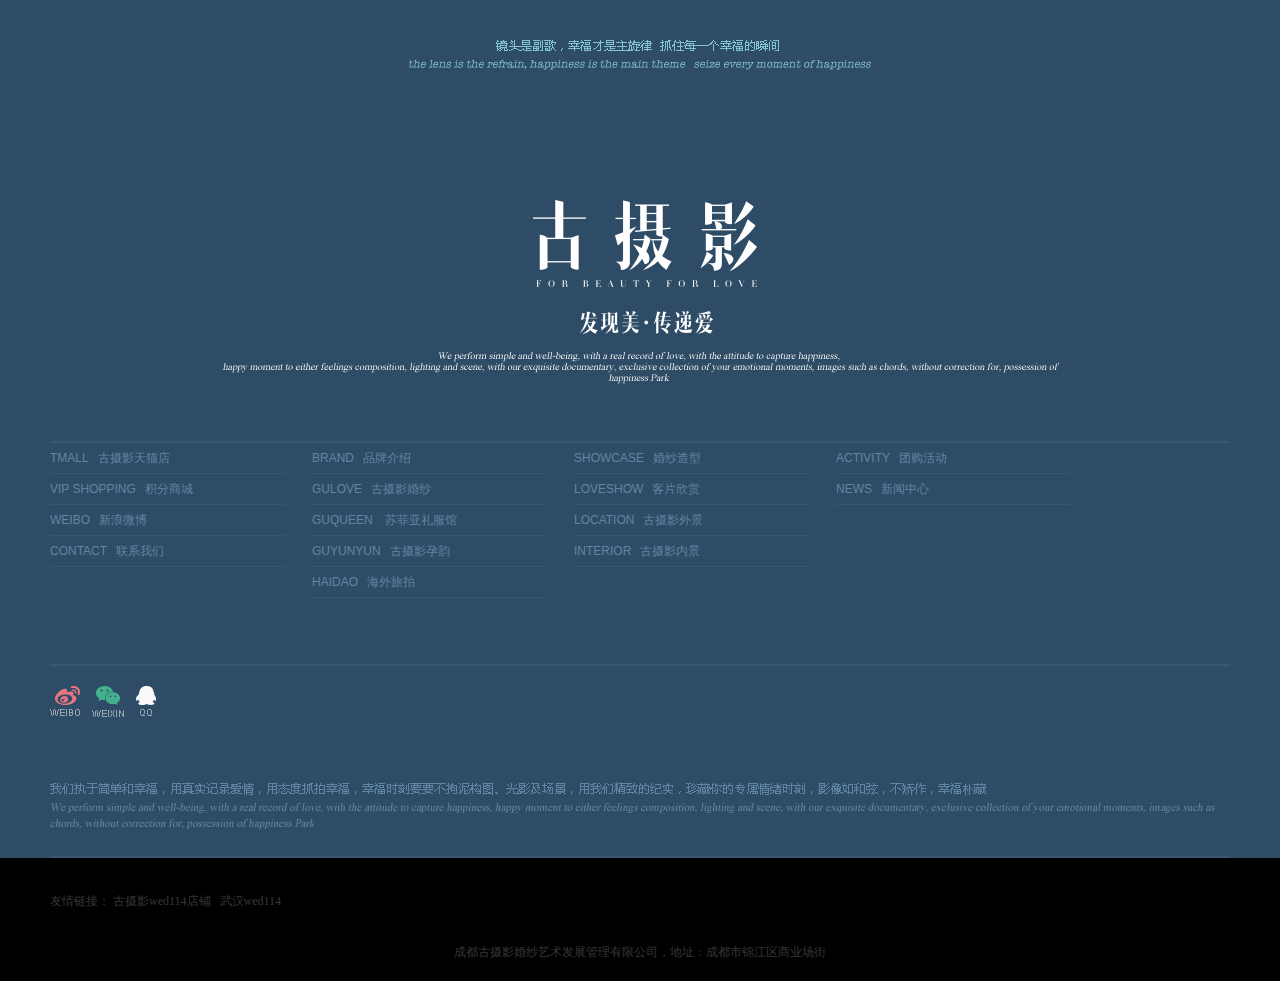
<file: outside.html>
<!DOCTYPE html>
<html lang="en">
<head>
    <meta charset="UTF-8">
    <title>Title</title>
    <link rel="stylesheet" href="css/style.css" type="text/css">
    <link rel="stylesheet" href="css/outside.css" type="text/css">
    <script src="js/jquery-1.11.1.min.js"></script>
    <script src="js/outside.js"></script>
</head>
<body>
<!--nav-->
<div class="header">
    <nav>
        <div class="top-nav">
            <div class="logo">
                <div class="mt10"><a href="#"><span class="icon-logo"></span></a></div>
            </div>
            <nav>
                <ul class="nav">
                    <li><a href="index.html">首页</a></li>
                    <li><a href="brand.html">品牌介绍</a></li>
                    <li><a href="client.html">真实客照</a></li>
                    <li><a href="#">最美外景</a></li>
                    <li><a href="#">婚纱造型</a></li>
                    <li id="photo_shop">
                        <a href="#">写真馆</a>
                        <div class="nav-children">
                            <ul>
                                <li><a href="#" >国画馆</a></li>
                                <li><a href="#" >亲子</a></li>
                                <li><a href="#" >孕妈</a></li>
                                <li><a href="#" >闺蜜</a></li>
                                <li><a href="#" >全家福</a></li>
                                <li><a href="#" >情侣</a></li>
                            </ul>
                        </div>
                    </li>
                    <li class="last"><a href="#">最新活动</a></li>
                </ul>
            </nav>
            <div class="fl city">
                当前城市：<strong>武汉</strong>
                <div class="city-box none" id="show_city_nav_top">
                    <ul>
                        <li><a href="#">广州</a></li>
                        <li><a href="#">深圳</a></li>
                    </ul>
                </div>
            </div>
        </div>
    </nav>
</div>
<span class="fix-left-bg"></span>
<span class="fix-right-bg"></span>
<!--content-->
<section class="photo-list-wrap photo-4-mode">
    <div class="main">
        <div class="list-title-wrap">
            <div class="header-banner"></div>
        </div>
        <h1 class="photo-sub-title">拍摄地</h1>
    </div>
    <div id="banner" class="fullscreen">
        <div id="gallery" class="fullscreen"></div>
        <div id="nav" class="navbar">
            <button id="preview">&lt; 前一张</button>
            <button id="next">下一张 &gt;</button>
        </div>
    </div>

</section>
<!--footer-->
<div class="bottom-slogan-wrap">
    <span class="bottom-slogan"></span>
</div>

<footer>
    <div class="main">
        <div class="icon-line"></div>
        <div class="big-logo-wrap">
            <span class="icon-big-logo"></span>
        </div>

        <section class="brand-wx-wrap">
            <hr>
            <div class="brand-wrap clear">
                <ul class="brand-wrap-ul">
                    <li><span class="brand-englishName">TMALL</span><a href="#" class="url-tmall">古摄影天猫店</a></li>
                    <li><span class="brand-englishName">VIP SHOPPING</span><a  href="#" class="url-shopping">积分商城</a></li>
                    <li><span class="brand-englishName">WEIBO</span><a  href="#" class="url-weiboSina">新浪微博</a></li>
                    <li><span class="brand-englishName">CONTACT</span><a  href="#" class="url-contact">联系我们</a></li>
                </ul>
                <ul class="brand-wrap-ul">
                    <li><span class="brand-englishName">BRAND</span><a  href="#?t=11_A_PZ_PC" class="url-brand">品牌介绍</a></li>
                    <li><span class="brand-englishName">GULOVE</span><a  href="" class="url-gulove">古摄影婚纱</a></li>
                    <li><span class="brand-englishName">GUQUEEN </span><a  href="" class="url-guqueen">苏菲亚礼服馆</a></li>
                    <li><span class="brand-englishName">GUYUNYUN</span><a  href="" class="url-guyun">古摄影孕韵</a></li>
                    <li><span class="brand-englishName">HAIDAO</span><a  href="" class="url-haidao">海外旅拍</a></li>
                </ul>
                <ul class="brand-wrap-ul">
                    <li><span class="brand-englishName">SHOWCASE</span><a  href="#?t=11_A_PZ_PC" class="url-showcase">婚纱造型</a></li>
                    <li><span class="brand-englishName">LOVESHOW</span><a  href="#?t=11_A_PZ_PC" class="url-loveshow">客片欣赏</a></li>
                    <li><span class="brand-englishName">LOCATION</span><a  href="#?t=11_A_PZ_PC" class="url-location">古摄影外景</a></li>
                    <li><span class="brand-englishName">Interior</span><a  href="#?t=11_A_PZ_PC" class="url-interior">古摄影内景</a></li>
                </ul>
                <ul class="brand-wrap-ul">
                    <li><span class="brand-englishName">ACTIVITY</span><a  href="" class="url-act">团购活动</a></li>
                    <li><span class="brand-englishName">NEWS</span><a  href="#?t=11_A_PZ_PC" class="url-activities">新闻中心</a></li>
                </ul>

            </div>

            <hr>
        </section>


        <section class="footer-msgWrap">
            <a class="ajax cboxElement"  href="#">
                <a class="ajax cboxElement clear"  href="#">
                    <div class="footer-msgWrap-icon clear">
                        <span class="icon-sina-weibo-txt"></span>
                        <span class="icon-weixin-txt"></span>
                        <span class="icon-qq-txt"></span>
                    </div>
                </a>
            </a>
            <div class="footer-txt"><span class="icon-footer-txt"></span></div>
            <hr class="hr-line">
        </section>

    </div><!--/main-->




    <section class="friendly-link-wrap" id="friendly_link">
        <ul class="friendly-link main no-bg">
            <li>友情链接：&nbsp;<a href="#">古摄影wed114店铺</a>&nbsp;&nbsp; <a href="#">武汉wed114</a>&nbsp;</li>
        </ul>
        <span class="company-info">成都古摄影婚纱艺术发展管理有限公司，地址：成都市锦江区商业场街</span>
    </section>

</footer>

</body>
</html>
</file>
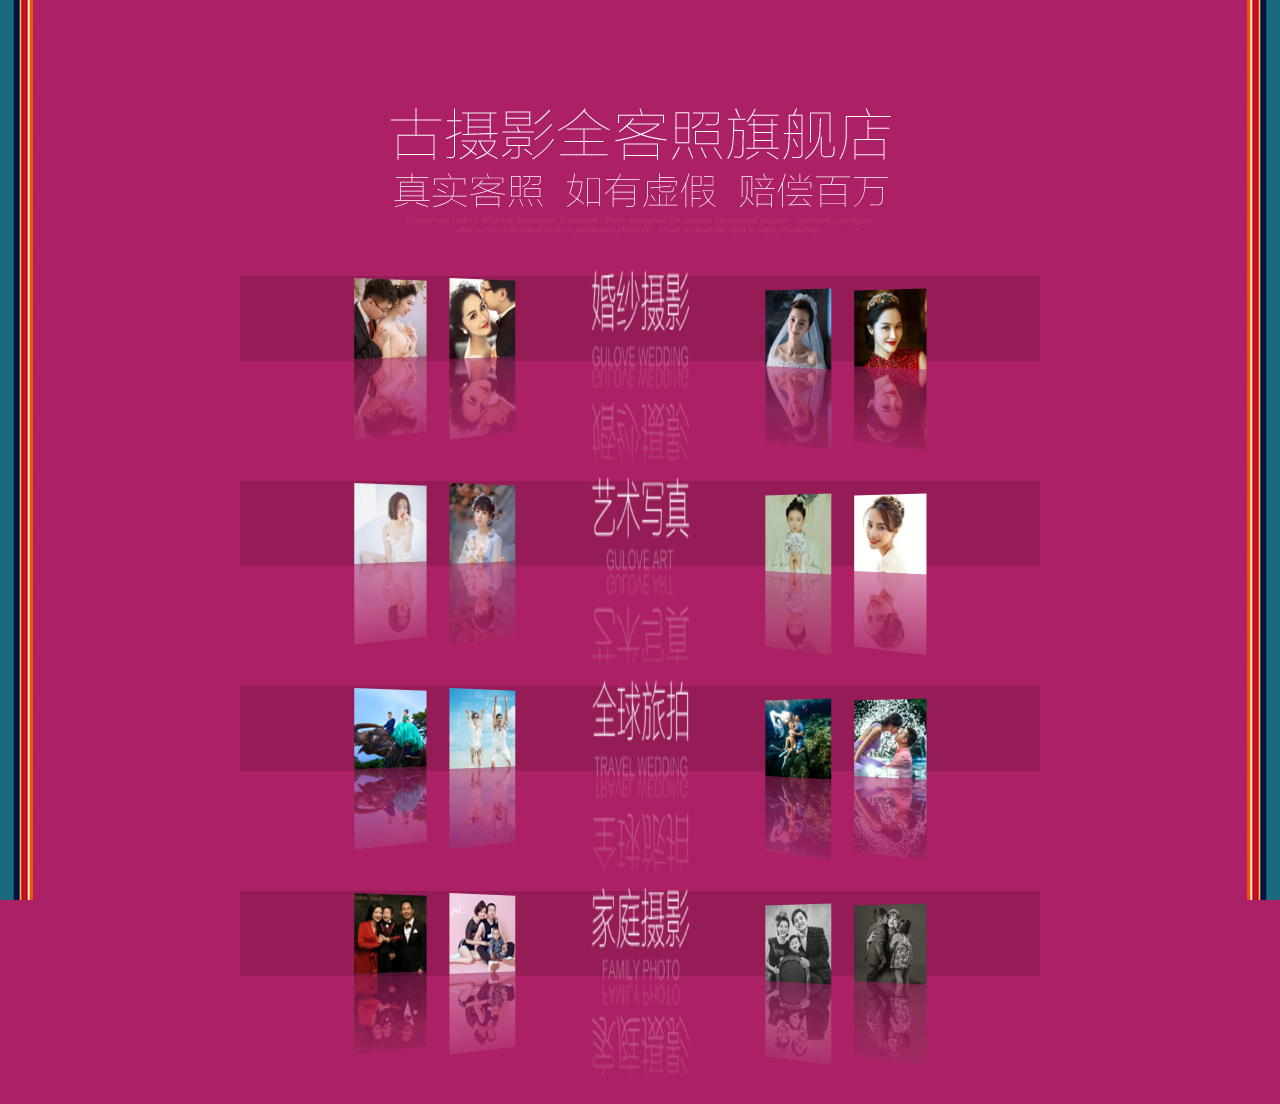
<file: tour.html>
<!DOCTYPE html>
<html lang="en">
<head>
    <meta charset="UTF-8">
    <title>Title</title>
    <link rel="stylesheet" type="text/css" href="css/tour.css">
    <script src="js/jquery-1.11.1.min.js"></script>
    <script src="js/tour.js"></script>
</head>
<body>
<span class="fix-left-bg"></span>
<span class="fix-right-bg"></span>
<div class="outer-wrap">
    <div class="inner">
        <img src="images/text.png" width="501" height="126" />
        <div class="nav-wrapper">
            <div class="pic">
                <div class="row banner" id="banner">
                    <img src="images/main_r1_c1.jpg" width="85" height="85" />
                    <img src="images/main_r1_c2.jpg" width="85" height="85" />
                    <img src="images/title1.png" width="135" height="54" class="title" onclick=window.location.href="index.html" />
                    <img src="images/main_r1_c4.jpg" width="85" height="85" />
                    <img src="images/main_r1_c5.jpg" width="85" height="85" />
                </div>
            </div>

            <div class="pic">
                <div class="row banner"  id="bannerTwo">
                    <img src="images/main_r5_c1.jpg" width="85" height="85" />
                    <img src="images/main_r5_c2.jpg" width="85" height="85" />
                    <img src="images/title3.png" width="135" height="54" class="title" />
                    <img src="images/main_r5_c4.jpg" width="85" height="85" />
                    <img src="images/main_r5_c5.jpg" width="85" height="85" />
                </div>
            </div>


            <div class="pic">
                <div class="row banner"  id="bannerThree">
                    <img src="images/main_r3_c1.jpg" width="85" height="85" />
                    <img src="images/main_r3_c2.jpg" width="85" height="85" />
                    <img src="images/title2.png" width="135" height="54" class="title" />
                    <img src="images/main_r3_c4.jpg" width="85" height="85" />
                    <img src="images/main_r3_c5.jpg" width="85" height="85" />
                </div>
            </div>



            <div class="pic">
                <div class="row banner"  id="bannerFour">
                    <img src="images/main_r7_c1.jpg" width="85" height="85" />
                    <img src="images/main_r7_c2.jpg" width="85" height="85" />
                    <img src="images/title4.png" width="135" height="54" class="title" />
                    <img src="images/main_r7_c4.jpg" width="85" height="85" />
                    <img src="images/main_r7_c5.jpg" width="85" height="85" />
                </div>
            </div>
        </div>

    </div>


</div>
</div>
</body>
</html>
</file>
<file: css/style.css>
*{margin: 0;padding:0;}
a{text-decoration: none}
ol,ul{list-style: none}
body{
    font-family: "SimSun";
    font-size: 12px;
    text-align: center;
    background: #2E4C66;
}
img{display: block}
.clear:after{content:"200B";display:block; font-size:0; height:0; clear:both;}
.clear{*zoom:1;}
.none{display: none}
.hand {
    cursor: pointer;
}
.main {
    position: relative;
    width: 1180px;
    margin: 0 auto;
    overflow: hidden;
}
.header .top-nav{
    height: 50px;
    line-height: 50px;
    background: #A3235E;
    z-index: 1100;
    position: fixed;
    _position: absolute;
    width: 100%;
    top: 0;
    left: 0;
}
.logo{
    position: absolute;
    left: 52px;
    top: 0;
    width: 120px;
    border: 0px blue solid;
    color: white;
}
.logo .mt10{
    margin-top: 10px;
}
.icon-logo {
    position: absolute;
    display:block;
    width: 107px;
    height: 42px;
    line-height: 42px;
    background: url("../images/small_icon.png") no-repeat  -895px -176px;
}
.nav{
    position: relative;
    left: 210px;
}
.nav li{
    float: left;
    width: 80px;
    position: relative;
    margin-right: 20px;
    white-space: nowrap;
}
.nav li a{
    color: white;
    font-weight: bold;
    text-decoration: none;
    font-family: "Microsoft YaHei";
    font-size: 14px;
}

.top-nav .nav .nav-children{
    width:80px;
    display: none;
}
.city-box, .nav-children{
    left: 0;
    top: 50px;
    position: absolute;
    /*width: 142px;*/
    background-color: rgba(216,72,0,0.5);
}
.top-nav .city {
    float:left;
    left: 230px;
    background: #920E51;
    width: 120px;
    border: 0px blue solid;
    color: white;
    position: relative;
}
.city-box li {
    float: left;
    width: 60px;
    line-height: 34px;
}
.city-box li a{
    color: white;
}
.fix-left-bg, .fix-right-bg {
    position: fixed;
    width: 33px;
    height: 100%;
    z-index: 1000;
    top: 0;
    _display: none;
}
.fix-left-bg{
    background: url("../images/fix_left.png");
    left:0;
}
.fix-right-bg {
    background: url("../images/fix_right.png");
    right:0;
}
.page-style-2 .city-show-2016 {
    height: 554px;
    background: #3E5E7A;
}
.city-show-2016 {
    z-index: 101;
    width: 168px;
    background: #1C6274;
    left: 33px;
    height: 774px;
}
.city-show-2016 ul {
    margin-top: 20px;
}
.page-style-2 .city-show-2016 li {
    line-height: 69px;
}
.city-show-2016 li {
    width: 83px;
    font-size: 19px;
    font-family: "Microsoft YaHei";
    line-height: 66px;
}
.city-show-2016 li a {
    color: #9BCDD9;
    font-size: 14px;
    width: 71px;
    font-size: 14px;
    display: inline-block;
}
body.page-style-2 .main{
    background: #2E4C66;
    margin-top:43px;
}

.photo-wall {
    margin: 0 auto;
    overflow: hidden;
    position: relative;
    width: 1088px;
    border-top: 0;
}
.photo-wall-super {
    width: 101%;
    position: relative;
    margin-top:30px;
}

.figure{
    float:left;
    margin:0 2px;
}
.figure a{
    display: inline-block;
    position: relative;
}
.figure .shadow{
    height:20px;
    box-shadow: 0 20px 10px -10px rgba(0, 0, 0, .2) inset;
    margin-top:-3px ;
}

/*footer*/
.bottom-slogan-wrap {
    margin-top: 68px;
    margin-bottom: -48px;
    *margin-bottom: -44px;
}
.bottom-slogan {
    display: block;
    margin: 0 auto;
    width: 462px;
    height: 30px;
    line-height: 30px;
    background:url("../images/small_icon.png") -6px -462px;
}
footer {
    margin-top: 118px;
    text-align: center;
}
.big-logo-wrap {
    margin-top: 60px;
    margin-bottom: 55px;
}
.icon-big-logo {
    display: block;
    margin: 0 auto;
    width: 837px;
    height: 184px;
    line-height: 184px;
    background:url("../images/small_icon.png") -1015px 0;
}
.brand-wx-wrap {
    position: relative;
}
.brand-wx-wrap > hr, .hr-line {
    height: 2px;
    border: 0;
    border-bottom: 2px #375772 solid;
}
.brand-wrap {
    width: 1052px;
    margin-bottom: 65px;
}
.brand-wrap-ul {
    float: left;
    width: 235px;
    height: 154px;
    margin-right: 27px;
}
.brand-wrap-ul > li {
    border-bottom: 1px #305A73 solid;
    text-align: left;
    height: 30px;
    line-height: 30px;
}
.brand-englishName {
    color: #6085A5;
    font-family: Arial, Helvetica, sans-serif;
    margin-right: 9px;
    text-transform: uppercase;
}
.brand-wrap-ul > li > a {
    color: #5F84A4;
}
.footer-msgWrap {
    margin-top: 20px;
    text-align: left;
}
.footer-msgWrap-icon {
    float: left;
    width: 130px;
}
.footer-msgWrap-icon > span {
    display: block;
    margin-right: 12px;
    float: left;
}
.icon-sina-weibo-txt {
    width: 30px;
    height: 30px;
    line-height: 30px;
    background:url("../images/small_icon.png") -222px -141px;
}
.icon-weixin-txt {
    width: 32px;
    height: 31px;
    line-height: 31px;
    background:url("../images/small_icon.png") -288px -141px;
}
.icon-qq-txt {
    width: 20px;
    height: 30px;
    line-height: 30px;
    background:url("../images/small_icon.png") -259px -141px;
}
.footer-txt {
    margin-top: 65px;
    margin-bottom: 25px;
}
.icon-footer-txt {
    display: block;
    width: 1165px;
    height: 47px;
    line-height: 47px;
    background:url("../images/small_icon.png") -573px -239px;
}
.friendly-link-wrap {
    background: black;
    color: #363736;
    overflow: hidden;
}
footer .friendly-link-wrap .no-bg {
    border: 0;
    background: none;
}
.friendly-link {
    margin: 33px auto;
    text-align: left;
    line-height: 20px;
}
.friendly-link > li {
    display: inline;
    margin-right: 10px;
}
.friendly-link-wrap a {
    color: #363736;
}
.company-info{
    display: inline-block;
    padding-bottom: 20px;
}
</file>
<file: css/index.css>
.main{
    position: relative;
    width: 1180px;
    margin: 0 auto;
    overflow: hidden;
}
.index.main {
    width: 98.5%;
}
.top-big-banner {
    position: relative;
}
.page-style-2 .top-big-banner {
    height: 561px;
}
.hand {
    pointer-events: auto;
    position: absolute;
    width: 42px;
    height: 69px;
    top:50%;
    margin-top: -50px;
    background: url(../images/icon-slides.png);
    z-index: 100;
}
.prev {
    left: 220px;
    background-position: -83px 0;
}
.next {
    right: 50px;
    background-position: -124px 0;
}
#slider{
    overflow: hidden;
    left: -8.5px;
    position: relative;
    width: 1920px;
    height:550px;
}
#slider img{
    position: absolute;
    width:1920px;
}
.slogan-top {
    background: #CC0066;
}
.slogan-top a {
    display: block;
}
.page-style-2 .slogan-top-img {
    background-image: url(../images/style_banner.jpg);
}
.slogan-top-img {
    height: 149px;
    background-position: 50% 50%;
    width: 100%;
}
.photo-wall.in-top, .big-img.in-top {
    margin-top: 25px;
    border-bottom: 0;
}
.photo-3 {
    border: 5px #AC2165 solid;
}
.photo-wall {
    margin: 0 auto;
    background: #AC2165;
    overflow: hidden;
    border: 5px #AC2165 solid;
    position: relative;
    width: 1088px;
    border-top: 0;
}
.photo-wall-super {
    width: 101%;
    border: 0px blue solid;
    position: relative;
    margin-top:30px;
}

.figure{
    float:left;
    margin:0 2px;
}
.figure a{
    display: inline-block;
    position: relative;
}
.figure .title-wrap2 .title{margin-top:10px;}
.figure .title-wrap2 .e{font-size: 12px;font-weight: normal;    font-family: Verdana, Geneva, sans-serif;}
/*图片缩放*/
.figure .list{
    display:inline-block;
    width:360px;
    height:425px;
    overflow: hidden;
    position: relative;
}
.figure .list img{
    width:720px;
    height:850px;
    top: -50%;
    left: -50%;
    position: absolute;
    opacity: 0.7;
    font-size: 0;
}
.figure .shadow{
    height:20px;
    box-shadow: 0 20px 10px -10px rgba(0, 0, 0, .2) inset;
    margin-top:-3px ;
}

.super-wrap{float: left;margin:0 2px;}
.mode4{width:1100px;}
.smallGuestPhoto-shadow{height:35px;box-shadow: 0 35px 15px -10px rgba(0, 0, 0, .2) inset;}
.smallGuestPhoto img{display: block}
.photo-4 .figure a{
    position: relative;
}

/*modal*/
.modal{
    overflow: hidden;
    position: relative;
}
.modal .modalBox{
    display: block;
    width: 269px;
    height: 383px;
    background: #000;
    filter: alpha(opacity=40);
    opacity: .4;
    position: absolute;
    z-index: 11;
}
.modal .modalBox span{
    font-size: 24px;
    color: #fff;
}
.modal .top{
    left: 0;
    top: 100%;
    -webkit-transition: top .4s ease-out;
    -moz-transition: top .4s ease-out;
    -o-transition: top .4s ease-out;
    -ms-transition: top .4s ease-out;
    transition: top .4s ease-out;
}
.modal .right{
    right: 100%;
    top: 0;
    -webkit-transition: right .4s ease-out;
    -moz-transition: right .4s ease-out;
    -o-transition: right .4s ease-out;
    -ms-transition: right .4s ease-out;
    transition: right .4s ease-out;
}
.modal .bottom{
    left: 0;
    bottom: 100%;
    -webkit-transition: bottom .4s ease-out;
    -moz-transition: bottom .4s ease-out;
    -o-transition: bottom .4s ease-out;
    -ms-transition: bottom .4s ease-out;
    transition: bottom .4s ease-out;
}
.modal .left{
    left: 100%;
    top: 0;
    -webkit-transition: left .4s ease-out;
    -moz-transition: left .4s ease-out;
    -o-transition: left .4s ease-out;
    -ms-transition: left .4s ease-out;
    transition: left .4s ease-out;
}
.modal .right span{
    width:24px;
    position: absolute;
    right:0;
    top: 50%;
    margin-top:-54px;
}

.modal .bottom span{
    position: absolute;
    left:50%;
    bottom: 60px;
    margin-left: -48px;
}
.modal .left span{
    width:24px;
    position: absolute;
    left:0;
    top: 50%;
    margin-top:-54px;
}

.modal:hover .top{
    top:0;
}
.modal:hover .right{
    right:0;
}

.modal:hover .bottom{
    bottom:0;
}
.modal:hover .left{
    left:0;
}


.photo-wall .figure:hover .title-wrap2 {
    background: #00ADB1;
}
.photo-wall .title-wrap2 {
    color: white;
    width: 100%;
    height: 58px;
    font-size: 16px;
    font-weight: bold;
    background: rgba(87,87,87,.8);
    position: absolute;
    bottom: 0;
    font-family: "Microsoft YaHei";
    -webkit-transition-property: all;
    -webkit-transition-duration: 0.3s;
    -webkit-transition-timing-function: linear;
}
.cop2 {
    background: url(../images/slogan_cop.png) no-repeat center;
    height: 22px;
    margin-top: 25px;
    margin-bottom: 0;
}
.photo-3 .column-2{
    transition: all 0.2s linear;
}
.photo-3 .column-2 dl {
    margin-right: 4px;
    position: relative;
    float: left;
    transition: all 0.2s linear;
}
.photo-3 .column-2 dl dt{
    position: absolute;
    font-size: 19px;
    font-weight: bold;
    height: 45px;
    display: block;
    width: 100%;
    top: auto;
    text-align: left;
    text-indent: .5em;
    bottom: 0;
    font-family: "微软雅黑";
    color: white;
    z-index: 100;
    background: rgba(144,144,144,0.7);
    text-align: center;
    line-height: 19px;
}
.photo-3 .column-2 dl dt .title{
    margin-top: 8px;
}
.photo-3 .column-2 dl dt .e{
    transform: scale(0.3);
    -ms-transform: scale(0.3);
    opacity: .5;
    font-family: Verdana, Geneva, sans-serif;
    font-weight: normal;
}
.photo-3 .column-2 dl:hover dt{
    transition: all 0.2s linear;
    background: #00ADB1;
}

.column-2-1 dl{
    margin:0 3px 3px 0;
    position: relative;
    float: left;
}

.column-2-1 dl img {
    width: 362px;
    height: 187px;
}
.column-2-1 dl dt{
    font-size: 19px;
    font-weight: bold;
    height: 45px;
    display: block;
    width: 100%;
    top: auto;
    text-align: left;
    text-indent: .5em;
    position: absolute;
    bottom: 0;
    font-family: "微软雅黑";
    color: white;
    z-index: 100;
    background: rgba(144,144,144,0.7);
    text-align: center;
    line-height: 19px;
    -webkit-transition-property: all;
    -webkit-transition-duration: 0.3s;
    -webkit-transition-timing-function: linear;
}
.column-2-1 dl dt .title{
    margin-top: 8px;
}
.column-2-1 dl dt .e{
    transform: scale(0.3);
    -ms-transform: scale(0.3);
    opacity: .5;
    font-family: Verdana, Geneva, sans-serif;
    font-weight: normal;
}
.photo-3 .column-2-1 dl:hover dt{
    transition: all 0.2s linear;
    background: rgba(0,173,177,0.7);
}
.color-wall-wrap{
    margin: 0 auto;
    width: 1088px;
    background: #AC2165;
    border: 5px #AC2165 solid;
}
.slider2 img{
    width: 1090px;
    height: 340px;
}
.color-wall-wrap .color-wall-wrap-inner .box{
    position: relative;
    float: left;
    margin-right: 1px;
}
.color-wall-wrap .color-wall-wrap-inner .box-last{
    margin-right: -3px;
}
.color-wall-wrap .color-wall-wrap-inner .box .wire{
    width: 262px;
    height: 262px;
    display: block;
    position: absolute;
    top: 0;
    left: 0px;
    border: 5px #ccc solid;
}
.color-wall-wrap .color-wall-wrap-inner img{
    width: 272px;
    height: 272px;
}
.color-wall-wrap .color-wall-wrap-inner .box:hover .wire{
    border-color: #fff;
}

.art>a{display: block;}
.art>a>img{display: inline-block}

.art .figure{
    position: relative;
}
.art .figure .title-wrap2{
    position: absolute;
    left:0;
}
.art .figure img{
    width:360px;
    height:235px;
}
/*-main-*/

/*activity-news*/
.activity-news .head {
    margin-bottom: 30px;
}
.activity-news .title-wrap {
    margin-top: 46px;
    margin-bottom: 30px;
}
.activity-news-title {
    margin: 0 auto;

    display: block;
    width: 385px;
    height: 59px;
    line-height: 59px;
    background:url("../images/small_icon.png") no-repeat -3px -356px;
}
.icon-line {
    display: block;
    width: 100%;
    height: 1px;
    line-height: 1px;
    background:url("../images/small_icon.png") 50% -331px;
}
.activity-news .infos-wrap {
    width: 1100px;
    margin: 0 auto;
    background: #4E6C83;
    color: white;
    font-family: "Microsoft YaHei";
}

.news-info {
    float: left;
    width: 365px;
    height: 230px;
    overflow: hidden;
    margin: 1px;
    margin-bottom: 0;
    text-align: left;
    background: #2E4C66;
}
.news-info.m {
    margin-left: 0;
    margin-right: 0;
}
.news-info > dl {
    margin: 30px;
}
.news-info-time {
    color: #466885;
    font-weight: bold;
    margin-bottom: 73px;
}
.news-info-title {
    font-size: 24px;
    margin-bottom: 13px;
    text-overflow: ellipsis;
    white-space: nowrap;
    overflow: hidden;
    color: #5F85A5;
}
.news-info-title > a {
    color: #5F85A5;
    display: inline;
}
.news-info-introduce {
    height: 44px;
    overflow: hidden;
}
.news-info-introduce > a {
    font-family: "SimSun";
    line-height: 20px;
    height: 38px;
    overflow: hidden;
    color: #466885;
}
.news-info.last {
    margin-bottom: 1px;
}
/*footer*/
.bottom-slogan-wrap {
    margin-top: 68px;
    margin-bottom: -48px;
    *margin-bottom: -44px;
}
.bottom-slogan {
    display: block;
    margin: 0 auto;
    width: 462px;
    height: 30px;
    line-height: 30px;
    background:url("../images/small_icon.png") -6px -462px;
}
footer {
    margin-top: 118px;
}
.big-logo-wrap {
    margin-top: 60px;
    margin-bottom: 55px;
}
.icon-big-logo {
    display: block;
    margin: 0 auto;
    width: 837px;
    height: 184px;
    line-height: 184px;
    background:url("../images/small_icon.png") -1015px 0;
}
.brand-wx-wrap {
    position: relative;
}
.brand-wx-wrap > hr, .hr-line {
    height: 2px;
    border: 0;
    border-bottom: 2px #375772 solid;
}
.brand-wrap {
    width: 1052px;
    margin-bottom: 65px;
}
.brand-wrap-ul {
    float: left;
    width: 235px;
    height: 154px;
    margin-right: 27px;
}
.brand-wrap-ul > li {
    border-bottom: 1px #305A73 solid;
    text-align: left;
    height: 30px;
    line-height: 30px;
}
.brand-englishName {
    color: #6085A5;
    font-family: Arial, Helvetica, sans-serif;
    margin-right: 9px;
    text-transform: uppercase;
}
.brand-wrap-ul > li > a {
    color: #5F84A4;
}
.footer-msgWrap {
    margin-top: 20px;
    text-align: left;
}
.footer-msgWrap-icon {
    float: left;
    width: 130px;
}
.footer-msgWrap-icon > span {
    display: block;
    margin-right: 12px;
    float: left;
}
.icon-sina-weibo-txt {
    width: 30px;
    height: 30px;
    line-height: 30px;
    background:url("../images/small_icon.png") -222px -141px;
}
.icon-weixin-txt {
    width: 32px;
    height: 31px;
    line-height: 31px;
    background:url("../images/small_icon.png") -288px -141px;
}
.icon-qq-txt {
    width: 20px;
    height: 30px;
    line-height: 30px;
    background:url("../images/small_icon.png") -259px -141px;
}
.footer-txt {
    margin-top: 65px;
    margin-bottom: 25px;
}
.icon-footer-txt {
    display: block;
    width: 1165px;
    height: 47px;
    line-height: 47px;
    background:url("../images/small_icon.png") -573px -239px;
}
.friendly-link-wrap {
    background: black;
    color: #363736;
    overflow: hidden;
}
footer .friendly-link-wrap .no-bg {
    border: 0;
    background: none;
}
.friendly-link {
    margin: 33px auto;
    text-align: left;
    line-height: 20px;
}
.friendly-link > li {
    display: inline;
    margin-right: 10px;
}
.friendly-link-wrap a {
    color: #363736;
}
.company-info{
    display: inline-block;
    padding-bottom: 20px;
}
</file>
<file: css/client.css>
.header-banner {
    background: url(../images/top-banner.jpg) center center;
    width: 100%;
    height: 536px;
}
.photo-sub-title {
    font-family: "Microsoft YaHei";
    font-size: 48px;
    color: #828E9A;
    margin: 36px 0;
}
.photo-wall.no-bg {
    width: 1100px;
}

.photo-wall {
    margin: 0 auto;
    overflow: hidden;
    position: relative;
    width: 1088px;
}
.photo-wall-super {
    width: 101%;
    position: relative;
}

.photo-4 .figure {
    margin-right: 5px;
    width: 270px;
}
.photo-wall .title-wrap {
    position: absolute;
    font-family: "Microsoft YaHei";
    color: white;
    z-index: 100;
}
.pa{
    width: 270px;
    top: 102.5px;
    opacity: 0;
    -webkit-transition: opacity .4s ease-out;
    -moz-transition: opacity .4s ease-out;
    -o-transition: opacity .4s ease-out;
    -ms-transition: opacity .4s ease-out;
    transition: opacity .4s ease-out;

}
.dark{
    position: absolute;
    top: 0;
    height: 325px;
    opacity: 0;
    -webkit-transition: opacity .4s ease-out;
    -moz-transition: opacity .4s ease-out;
    -o-transition: opacity .4s ease-out;
    -ms-transition: opacity .4s ease-out;
    transition: opacity .4s ease-out;
}
.photo-wall.photo-4 .title-wrap h1 {
    font-size: 18px;
}
.figure:hover .dark{
    z-index: 50;
    opacity: 0.8;
}
.figure:hover .pa{
    opacity: 1;
    z-index: 100;
}
</file>
<file: css/outside.css>
.header-banner {
    background: url(../images/top-banner.jpg) center center;
    width: 100%;
    height: 536px;
}
.photo-sub-title {
    font-family: "Microsoft YaHei";
    font-size: 48px;
    color: #828E9A;
    margin: 36px 0;
}
.fullscreen {
    width: 98%;
    height:900px;
    overflow: hidden;
    margin: 0 auto;
    padding: 0;
    background: #F2EBE2;
    position: relative;
}

figure {
    width:400px;
    position: absolute;
    padding: 10px;
    margin: 0 auto;
    text-align: center;
    background-color: white;
    -webkit-transition: all 0.6s;
    -moz-transition: all 0.6s;
    transition: all 0.6s;
    cursor: pointer;
}

figure img {
    height: auto;
    max-width: 100%;
    margin: 0 auto;
    margin-bottom: 15px;
}

figure figcaption {
    font-family: Comic Sans, Comic Sans MS, cursive;
    color: #8F8476;
}

.navbar {
    position: absolute;
    bottom: 0;
    width: 100%;
    padding: 10px;
    text-align: center;
    background-color: black;
    z-index: 999;
}

button {
    background-color: transparent;
    padding: 10px 24px;
    color: #ffffff;
    border: 2px solid black;
    -webkit-transition-duration: 0.4s;
    transition-duration: 0.4s;
    transition: 0.4s;
}

button:hover {
    background-color: #f44336;
    color: white;
}
</file>
<file: css/tour.css>
body { background:#AC2165;text-align: center}
a{text-decoration: none}

.inner { width:800px; border:0px red solid; margin:0 auto;padding:100px 0 0; }
.nav-wrapper { border:0px red solid; width:100%; margin:38px auto 0;}
.nav-wrapper .row {float:left;margin:0 0 120px 0;}
.nav-wrapper .pic { margin-bottom:120px}
.nav-wrapper .img { float:left;position:relative;z-index:1;}
.nav-wrapper .right {position: relative;top: 11px;}
.nav-wrapper .right a { text-decoration:none}
.nav-wrapper .right .c{ font-family:myFirstFont; font-size:42px; color:#DFAC5E; }
.nav-wrapper .right .e{ font-size:16px; color:#82919C; font-family:Verdana, Geneva, sans-serif;text-align: left;}
.nav-wrapper .right img{margin:6px 0 0;}

.nav-wrapper-shot .row{width:300px;}
.outer-wrap {
    border:0px red solid;
    width:100%;
    height:100%;
    display:flex;
    display: -webkit-box;      /* OLD - iOS 6-, Safari 3.1-6 */
    display: -moz-box;         /* OLD - Firefox 19- (buggy but mostly works) */
    display: -ms-flexbox;      /* TWEENER - IE 10 */
    display: -webkit-flex;
    align-items: center;
    -webkit-align-items: center;
    -webkit-box-align: center;
    -moz-box-align: center;
    -webkit-box-pack: center;
    -moz-box-pack: center;
}
.fix-left-bg{ left:0; background:#196A7C url(../images/fix_left.png) }
.fix-right-bg{ right:0; background:#196A7C url(../images/fix_right.png)}

.fix-left-bg,
.fix-right-bg {
    position: fixed; width: 33px; height: 100%; z-index: 1000; top: 0 ;
    _display:none;
}
/*.row img { display:inline-block;margin-left: -6px;}*/
/*.row .title { position:relative; bottom:14px;margin:0 50px}*/
.nav-wrapper .pic{display: block;background-color:#961C58;height:85px;position: relative;}
.nav-wrapper .pic .goHome{display: block;position: absolute;right:-150px;top:0;width:50px;height:85px;line-height: 85px;font-size: 25px;color: #fff;background-color:#961C58;}

.banner{  width:100%;
    height:85px;
    position:relative;
    transform-style:preserve-3d;
    perspective:800px;
}

#banner img{width:85px;
    height:85px;
    position:absolute;
    -webkit-box-reflect:below 0 -webkit-linear-gradient(top,rgba(0,0,0,.1),rgba(0,0,0,.5));
    -moz-box-reflect:below 0 -moz-linear-gradient(top,rgba(0,0,0,.1),rgba(0,0,0,.5));
    transition:.5s;
    cursor:pointer;
    z-index: 10;
}

#banner img.left{
    transform:rotateY(45deg) translateZ(-100px);
}

#banner img.middle{
    transform:translateZ(100px);
}

#banner img.right{
    transform:rotateY(-45deg) translateZ(-100px);
}

#bannerTwo img{width:85px;
    height:85px;
    position:absolute;
    -webkit-box-reflect:below 0 -webkit-linear-gradient(top,rgba(0,0,0,.1),rgba(0,0,0,.5));
    transition:.5s;
    cursor:pointer;
    z-index: 10;
}

#bannerTwo img.left{
    transform:rotateY(45deg) translateZ(-100px);
}

#bannerTwo img.middle{
    transform:translateZ(100px);
}

#bannerTwo img.right{
    transform:rotateY(-45deg) translateZ(-100px);
}
#bannerThree img{width:85px;
    height:85px;
    position:absolute;
    -webkit-box-reflect:below 0 -webkit-linear-gradient(top,rgba(0,0,0,.1),rgba(0,0,0,.5));
    transition:.5s;
    cursor:pointer;
    z-index: 10;
}

#bannerThree img.left{
    transform:rotateY(45deg) translateZ(-100px);
}

#bannerThree img.middle{
    transform:translateZ(100px);
}

#bannerThree img.right{
    transform:rotateY(-45deg) translateZ(-100px);
}
#bannerFour img{width:85px;
    height:85px;
    position:absolute;
    -webkit-box-reflect:below 0 -webkit-linear-gradient(top,rgba(0,0,0,.1),rgba(0,0,0,.5));
    transition:.5s;
    cursor:pointer;
    z-index: 10;
}

#bannerFour img.left{
    transform:rotateY(45deg) translateZ(-100px);
}

#bannerFour img.middle{
    transform:translateZ(100px);
}

#bannerFour img.right{
    transform:rotateY(-45deg) translateZ(-100px);
}
</file>
